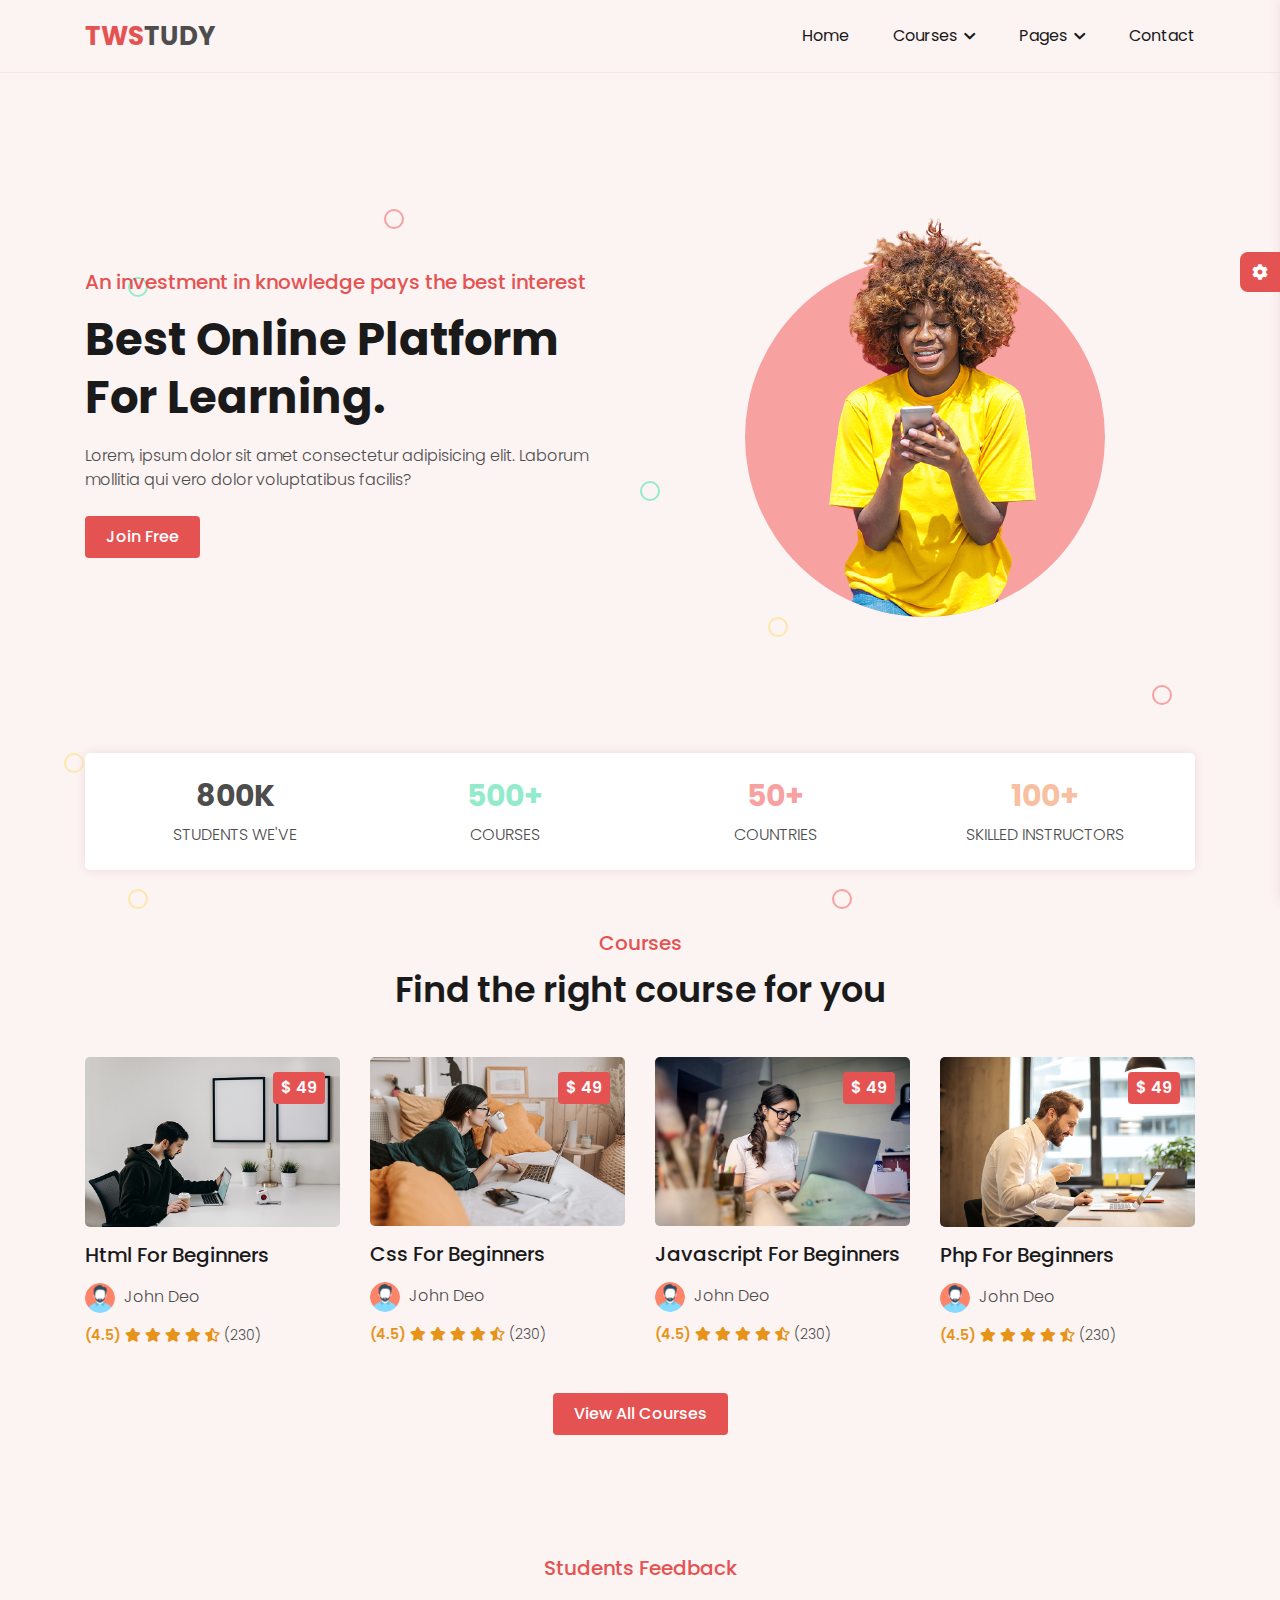
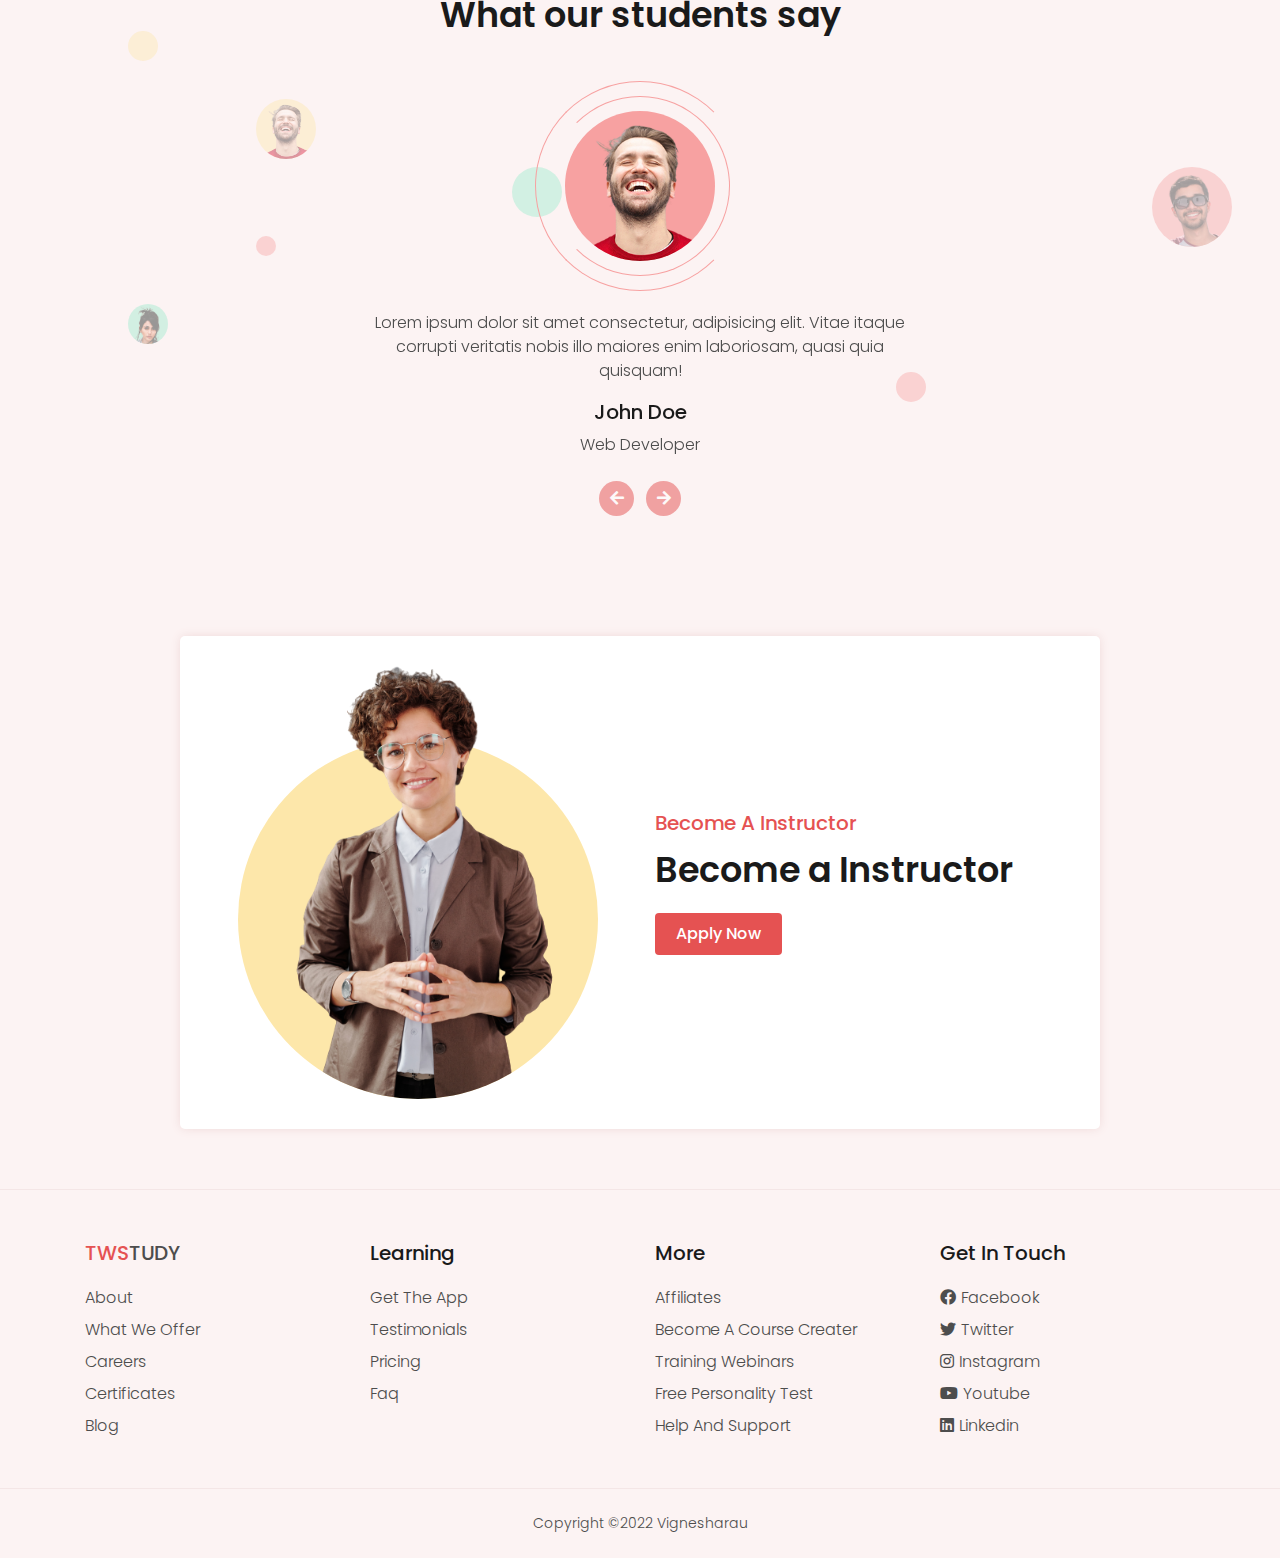
<file: index.html>
<!DOCTYPE html>
<html lang="en">
<head>
  <title> Twstudy </title>
  <meta charset="utf-8">
  <meta name="viewport" content="width=device-width, initial-scale=1.0">
  <link rel="stylesheet" href="css/font-awesome.css">
  <link rel="stylesheet" href="css/bootstrap.min.css">
  <link rel="stylesheet" href="css/style.css">
  <link rel="stylesheet" href="css/responsive.css">
  <link rel="stylesheet" class="js-color-style" href="css/colors/color-1.css">
  <link rel="stylesheet" class="js-glass-style" href="css/glass.css" disabled>
</head>
<body>
  
<!-- page loader start -->
<div class="page-loader js-page-loader">
  <div></div>
</div>
<!-- page loader end -->


<!-- Main wrapper start -->
<div class="main-wrapper">
  <!-- Header starts -->
  <header class="header">
    <div class="container">
      <div class="header-main d-flex justify-content-between align-items-center">
        <div class="header-logo">
          <a href="index.html"><span>tws</span>tudy</a>
        </div>
        <button type="button" class="header-hamburger-btn js-header-menu-toggler">
          <span></span>
        </button>
        <div class="header-backdrop js-header-backdrop"></div>
        <nav class="header-menu js-header-menu">
          <button type="button" class="header-close-btn js-header-menu-toggler">
            <i class="fas fa-times"></i>
          </button>
          <ul class="menu">
            <li class="menu-item"><a href="index.html">Home</a></li>
            <li class="menu-item menu-item-has-children">
              <a href="#" class="js-toggle-sub-menu">Courses <i class="fas fa-chevron-down"></i></a>
              <ul class="sub-menu js-sub-menu">
                <li class="sub-menu-item"><a href="courses.html">courses</a></li>
                <li class="sub-menu-item"><a href="course-details.html">course details</a></li>

              </ul>
            </li>
            <li class="menu-item menu-item-has-children">
              <a href="#" class="js-toggle-sub-menu">Pages <i class="fas fa-chevron-down"></i></a>
              <ul class="sub-menu js-sub-menu">
                <li class="sub-menu-item"><a href="log-in.html">log in</a></li>
                <li class="sub-menu-item"><a href="sign-up.html">sign up</a></li>
              </ul>
            </li>
            <li class="menu-item"><a href="contact.html">Contact</a></li>
          </ul>
        </nav>
      </div>
    </div>
  </header>

  <!-- header ends -->


  <!-- Banner sections start --> 
   <section class="banner-section d-flex align-items-center  position-relative">
  <!-- bubble animation starts -->
  <div class="bubble-animation">
    <div class="bubble-animation-item"></div>
    <div class="bubble-animation-item"></div>
    <div class="bubble-animation-item"></div>
    <div class="bubble-animation-item"></div>
    <div class="bubble-animation-item"></div>
    <div class="bubble-animation-item"></div>
    <div class="bubble-animation-item"></div>
    <div class="bubble-animation-item"></div>
    <div class="bubble-animation-item"></div>
  </div>
  <!-- bubble animation ends -->
     <div class="container">
       <div class="row align-items-center">
         <div class="col-md-6">
           <div class="banner-text">
             <h2 class="mb-3">An investment in knowledge pays the best interest</h2>
             <h1 class="mb-3 text-capitalize">best online platform for learning.</h1>
             <p class="mb-4">Lorem, ipsum dolor sit amet consectetur adipisicing elit. Laborum mollitia qui vero dolor voluptatibus facilis?</p>
            <a href="#" class="btn btn-theme">join free</a> 
           </div>
         </div>
         <div class="col-md-6 order-first order-md-last mb-5 mb-md-0">
           <div class="banner-img">
             <div class="circular-img">
               <div class="circular-img-inner">
                 <div class="circular-img-circle"></div>
                 <img src="img/banner-img.png" alt="banner img">
               </div>
             </div>
           </div>

         </div>
       </div>
     </div>
   </section>

  <!-- banner section ends -->

  <!-- fun facts section starts -->
  <section class="fun-facts-section">
    <div class="container">
      <div class="box py-2">
        <div class="row text-center">
          <div class="col-md-6 col-lg-3">
            <div class="fun-facts-item">
              <h2 class="style-1">800K</h2>
              <p>students we've</p>
            </div>
          </div>
          <div class="col-md-6 col-lg-3">
            <div class="fun-facts-item">
              <h2 class="style-2">500+</h2>
              <p>courses</p>
            </div>
          </div>
          <div class="col-md-6 col-lg-3">
            <div class="fun-facts-item">
              <h2 class="style-3">50+</h2>
              <p>countries</p>
            </div>
          </div>
          <div class="col-md-6 col-lg-3">
            <div class="fun-facts-item">
              <h2 class="style-4">100+</h2>
              <p>skilled instructors</p>
            </div>
          </div>
        </div>
      </div>
    </div>
  </section>


  <!-- fun facts section ends  -->


  <!-- course section starts-->
  <section class="course-section section-padding">
    <div class="container">
      <div class="row justify-content-center">
        <div class="col-md-8">
          <div class="section-title text-center">
            <h2 class="title">courses</h2>
            <p class="sub-title">Find the right course for you</p>
          </div>
        </div>
      </div>
      <div class="row">
        <!-- course item starts -->
        <div class="col-md-6 col-lg-3">
          <div class="courses-item">
            <a href="course-details.html" class="link">
              <div class="courses-item-inner">
                <div class="img-box">
                  <img src="img/courses/web-development/1.jpg" alt="course img">
                </div>
                <h3 class="title">Html for beginners</h3>
                <div class="instructor">
                  <img src="img/instructor/1.png" alt="instructor img">
                  <span class="instructor-name">john deo</span>
                </div>
                <div class="rating">
                  <span class="average-rating">(4.5)</span>
                  <span class="average-stars">
                    <i class="fas fa-star"></i>
                    <i class="fas fa-star"></i>
                    <i class="fas fa-star"></i>
                    <i class="fas fa-star"></i>
                    <i class="fas fa-star-half-alt"></i>
                  </span>
                  <span class="reviews">(230)</span>
                </div>
                <div class="price">$ 49</div>
              </div>
            </a>
          </div>
        </div>
        <!-- course item ends -->
        <!-- course item starts -->
        <div class="col-md-6 col-lg-3">
          <div class="courses-item">
            <a href="course-details.html" class="link">
              <div class="courses-item-inner">
                <div class="img-box">
                  <img src="img/courses/web-development/2.jpg" alt="course img">
                </div>
                <h3 class="title">Css for beginners</h3>
                <div class="instructor">
                  <img src="img/instructor/1.png" alt="instructor img">
                  <span class="instructor-name">john deo</span>
                </div>
                <div class="rating">
                  <span class="average-rating">(4.5)</span>
                  <span class="average-stars">
                    <i class="fas fa-star"></i>
                    <i class="fas fa-star"></i>
                    <i class="fas fa-star"></i>
                    <i class="fas fa-star"></i>
                    <i class="fas fa-star-half-alt"></i>
                  </span>
                  <span class="reviews">(230)</span>
                </div>
                <div class="price">$ 49</div>
              </div>
            </a>
          </div>
        </div>
        <!-- course item ends -->
        <!-- course item starts -->
        <div class="col-md-6 col-lg-3">
          <div class="courses-item">
            <a href="course-details.html" class="link">
              <div class="courses-item-inner">
                <div class="img-box">
                  <img src="img/courses/web-development/3.jpg" alt="course img">
                </div>
                <h3 class="title">Javascript for beginners</h3>
                <div class="instructor">
                  <img src="img/instructor/1.png" alt="instructor img">
                  <span class="instructor-name">john deo</span>
                </div>
                <div class="rating">
                  <span class="average-rating">(4.5)</span>
                  <span class="average-stars">
                    <i class="fas fa-star"></i>
                    <i class="fas fa-star"></i>
                    <i class="fas fa-star"></i>
                    <i class="fas fa-star"></i>
                    <i class="fas fa-star-half-alt"></i>
                  </span>
                  <span class="reviews">(230)</span>
                </div>
                <div class="price">$ 49</div>
              </div>
            </a>
          </div>
        </div>
        <!-- course item ends -->
        <!-- course item starts -->
        <div class="col-md-6 col-lg-3">
          <div class="courses-item">
            <a href="course-details.html" class="link">
              <div class="courses-item-inner">
                <div class="img-box">
                  <img src="img/courses/web-development/4.jpg" alt="course img">
                </div>
                <h3 class="title">Php for beginners</h3>
                <div class="instructor">
                  <img src="img/instructor/1.png" alt="instructor img">
                  <span class="instructor-name">john deo</span>
                </div>
                <div class="rating">
                  <span class="average-rating">(4.5)</span>
                  <span class="average-stars">
                    <i class="fas fa-star"></i>
                    <i class="fas fa-star"></i>
                    <i class="fas fa-star"></i>
                    <i class="fas fa-star"></i>
                    <i class="fas fa-star-half-alt"></i>
                  </span>
                  <span class="reviews">(230)</span>
                </div>
                <div class="price">$ 49</div>
              </div>
            </a>
          </div>
        </div>
        <!-- course item ends -->
      </div>
      <div class="row">
        <div class="col-12 text-center mt-3">
          <a href="courses.html" class="btn btn-theme">view all courses</a>
        </div>
      </div>
    </div>
  </section>

  <!-- course section ends -->

  <!-- testimonial section starts -->

  <section class="testimonials-section section-padding position-relative">
    <div class="decoration-circles d-none d-lg-block">
      <div class="decoration-circles-item"></div>
      <div class="decoration-circles-item"></div>
      <div class="decoration-circles-item"></div>
      <div class="decoration-circles-item"></div>
    </div>
    <div class="decoration-imgs d-none d-lg-block">
      <img src="img/testimonial/1.png" alt="decoration img" class="decoration-imgs-item">
      <img src="img/testimonial/2.png" alt="decoration imgs" class="decoration-imgs-item">
      <img src="img/testimonial/3.png" alt="decoration imgs" class="decoration-imgs-item">
    </div>
    <div class="container">
      <div class="row justify-content-center">
        <div class="col-md-8">
          <div class="section-title text-center">
            <h2 class="title">students feedback</h2>
            <p class="sub-title">What our students say</p>
          </div>
        </div>
      </div>
      <div class="row  justify-content-center">
        <div class="col-md-8 col-lg-6">
          <div class="img-box rounded-circle position-relative">
            <img src="img/testimonial/1.png" class="w-100 js-testimonial-img rounded-circle" alt="testimonial img">
          </div>
          <div id="carouselOne" class="carousel slide text-center" data-bs-ride="carousel">
            <div class="carousel-inner mb-4">
              <div class="carousel-item active" data-js-testimonial-img="img/testimonial/1.png">
                <div class="testimonials-item">
                  <p class="text-1">Lorem ipsum dolor sit amet consectetur, adipisicing elit. Vitae itaque corrupti veritatis nobis illo maiores enim laboriosam, quasi quia quisquam!</p>
                  <h3>john doe</h3>
                  <p class="text-2">web developer</p>
                </div>
              </div>

              <div class="carousel-item" data-js-testimonial-img="img/testimonial/2.png">
                <div class="testimonials-item">
                  <p class="text-1">Lorem ipsum dolor sit amet consectetur, adipisicing elit. Vitae itaque corrupti veritatis nobis illo maiores enim laboriosam, quasi quia quisquam!</p>
                  <h3>Joseph</h3>
                  <p class="text-2">web developer</p>
                </div>
              </div>

              <div class="carousel-item" data-js-testimonial-img="img/testimonial/3.png">
                <div class="testimonials-item">
                  <p class="text-1">Lorem ipsum dolor sit amet consectetur, adipisicing elit. Vitae itaque corrupti veritatis nobis illo maiores enim laboriosam, quasi quia quisquam!</p>
                  <h3>Juliet</h3>
                  <p class="text-2">web developer</p>
                </div>
              </div>
            </div>

            <button class="carousel-control-prev" type="button" data-bs-target="#carouselOne" data-bs-slide="prev">
              <i class="fas fa-arrow-left"></i>
              <span class="visually-hidden">Previous</span>
            </button>
            <button class="carousel-control-next" type="button" data-bs-target="#carouselOne" data-bs-slide="next">
              <i class="fas fa-arrow-right"></i>
              <span class="visually-hidden">Next</span>
            </button>
          </div>
        </div>
      </div>
    </div>
  </section>

  <!-- testimonial section ends -->

  <!-- become an instructor section starts -->

  <section class="bai-section section-padding">
    <div class="container">
      <div class="row justify-content-center">
        <div class="col-xl-10">
          <div class="box">
            <div class="row align-items-center">
              <div class="col-md-6 mb-4 m-md-0">
                <div class="circular-img">
                  <div class="circular-img-inner">
                    <div class="circular-img-circle"></div>
                      <img src="img/bai-img.png" alt="bai img">
                  </div>
                </div>
              </div>
              <div class="col-md-6">
                <div class="section-title m-0">
                  <h2 class="title">become a instructor</h2>
                  <p class="sub-title">Become a Instructor</p>
                </div>
                <a href="#" class="btn btn-theme">apply now</a>
              </div>
            </div>
          </div>
        </div>
      </div>
    </div>
  </section>
  <!-- become an instructor section ends -->

  <!-- footer starts -->
<footer class="footer">
  <div class="footer-top">
    <div class="container">
      <div class="row">
        <div class="col-md-6 col-lg-3">
          <div class="footer-item">
            <h3 class="footer-logo"><span>tws</span>tudy</h3>
            <ul>
              <li><a href="#">about</a></li>
              <li><a href="#">what we offer</a></li>
              <li><a href="#">careers</a></li>
              <li><a href="#">certificates</a></li>
              <li><a href="#">blog</a></li>
            </ul>
          </div>
        </div>
        <div class="col-md-6 col-lg-3">
          <div class="footer-item">
            <h3>learning</h3>
            <ul>
              <li><a href="#">get the app</a></li>
              <li><a href="#">testimonials</a></li>
              <li><a href="#">pricing</a></li>
              <li><a href="#">faq</a></li>
            </ul>
          </div>
        </div>
        <div class="col-md-6 col-lg-3">
          <div class="footer-item">
            <h3>more</h3>
            <ul>
              <li><a href="#">affiliates</a></li>
              <li><a href="#">become a course creater</a></li>
              <li><a href="#">training webinars</a></li>
              <li><a href="#">free personality test</a></li>
              <li><a href="#">help and support</a></li>
            </ul>
          </div>
        </div>
        <div class="col-md-6 col-lg-3">
          <div class="footer-item">
            <h3>get in touch</h3>
            <ul>
              <li><a href="#"><i class="fab fa-facebook social-icon"></i>facebook</a></li>
              <li><a href="#"><i class="fab fa-twitter social-icon"></i>twitter</a></li>
              <li><a href="#"><i class="fab fa-instagram social-icon"></i>instagram</a></li>
              <li><a href="#"><i class="fab fa-youtube social-icon"></i>youtube</a></li>
              <li><a href="#"><i class="fab fa-linkedin social-icon"></i>linkedin</a></li>
            </ul>
          </div>
        </div>
      </div>
    </div>
  </div>
  <div class="footer-bottom">
    <div class="container">
      <p class="m-0 py-4 text-center">Copyright &copy;2022 Vignesharau</p>
    </div>
  </div>
</footer>

  <!-- footer ends -->

</div>

<!-- Mani wrapper ends -->

<!-- Style switcher start -->
<div class="style-switcher js-style-switcher">
  <div class="style-switcher-toggler js-style-switcher-toggler">
    <i class="fas fa-cog"></i>
  </div>
  <h3>Style Switcher</h3>

  <div class="style-switcher-item">
    <p class="mb-2">Theme Colors</p>

    <!-- theeme colors -->
    <div class="theme-colors js-theme-colors">
      <button type="button" data-js-theme-color="color-1" class="js-theme-color-item color-1"></button>
      <button type="button" data-js-theme-color="color-2" class="js-theme-color-item color-2"></button>
      <button type="button" data-js-theme-color="color-3" class="js-theme-color-item color-3"></button>
      <button type="button" data-js-theme-color="color-4" class="js-theme-color-item color-4"></button>
      <button type="button" data-js-theme-color="color-5" class="js-theme-color-item color-5"></button>
    </div>
  </div>

  <div class="style-switcher-item">
    <div class="form-check form-switch">
      <input class="form-check-input js-dark-mode" type="checkbox" role="switch" id="dark-mode">
      <label class="form-check-label" for="dark-mode">Dark Mode</label>
    </div>
  </div>

  <div class="style-switcher-item">
    <div class="form-check form-switch">
      <input class="form-check-input js-glass-effect" type="checkbox" role="switch" id="glass-effect">
      <label class="form-check-label" for="glass-effect">Glass Effect</label>
    </div>
  </div>
</div>
<!-- Style switcher end -->


<script src="js/bootstrap.bundle.min.js"></script>  
<script src="js/main.js"></script>
</body>
</html>
</file>
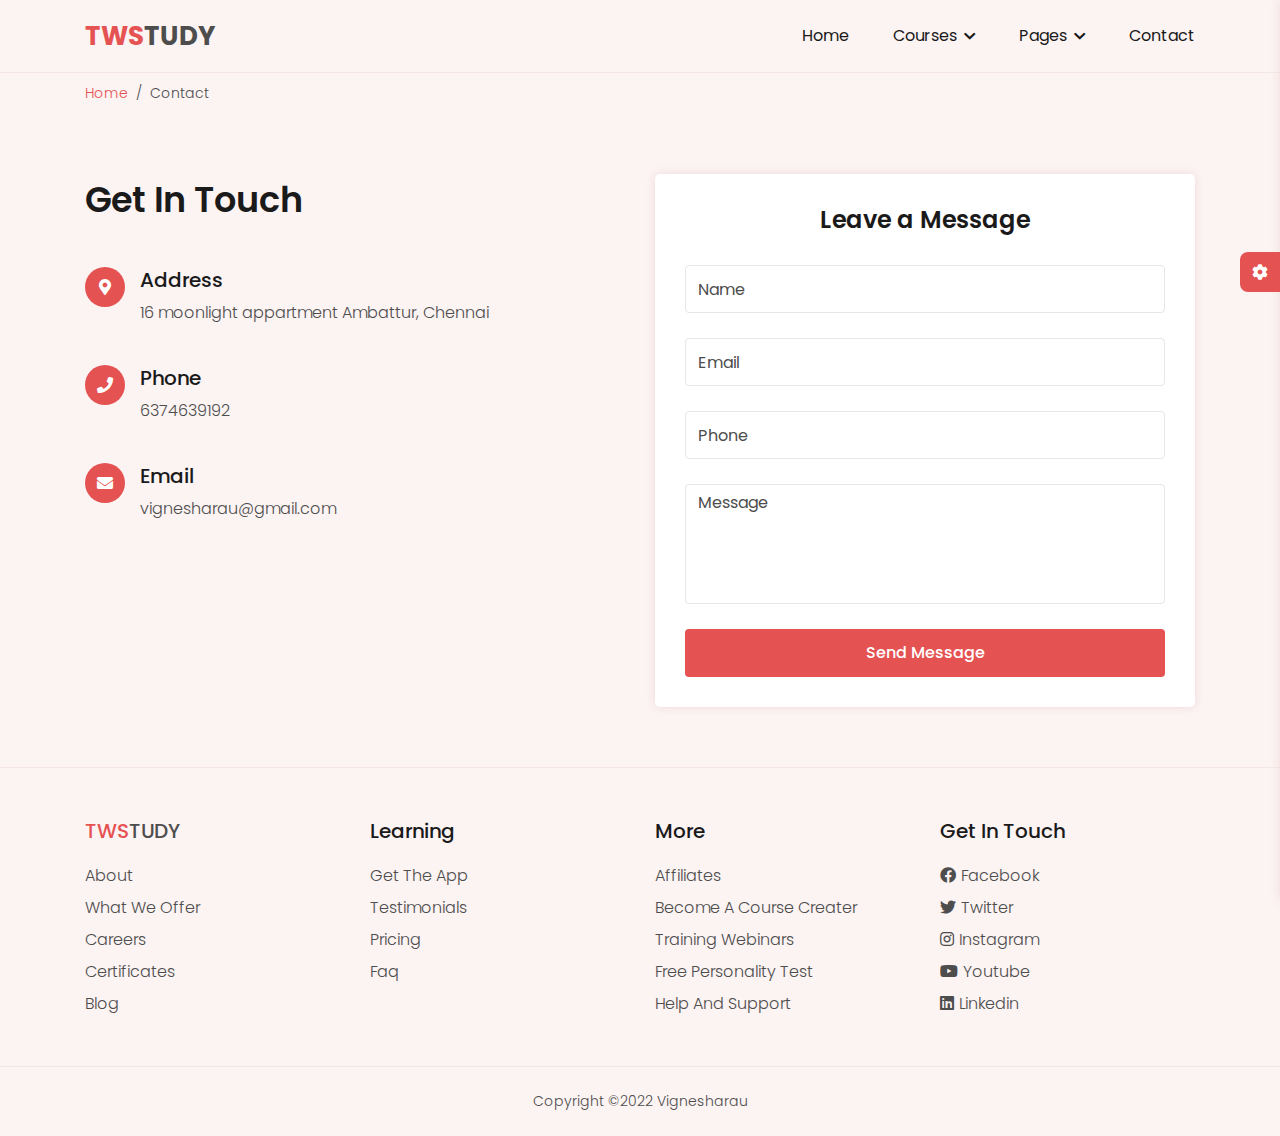
<file: contact.html>
<!DOCTYPE html>
<html lang="en">
<head>
  <title> Contact</title>
  <meta charset="utf-8">
  <meta name="viewport" content="width=device-width, initial-scale=1.0">
  <link rel="stylesheet" href="css/font-awesome.css">
  <link rel="stylesheet" href="css/bootstrap.min.css">
  <link rel="stylesheet" href="css/style.css">
  <link rel="stylesheet" href="css/responsive.css">
  <link rel="stylesheet" class="js-color-style" href="css/colors/color-1.css">
  <link rel="stylesheet" class="js-glass-style" href="css/glass.css" disabled>
</head>
<body>
  <!-- page loader start -->
<div class="page-loader js-page-loader">
  <div></div>
</div>
<!-- page loader end -->

<!-- Main wrapper start -->

<div class="main-wrapper">

  <!-- Header starts -->
  <header class="header">
    <div class="container">
      <div class="header-main d-flex justify-content-between align-items-center">
        <div class="header-logo">
          <a href="index.html"><span>tws</span>tudy</a>
        </div>
        <button type="button" class="header-hamburger-btn js-header-menu-toggler">
          <span></span>
        </button>
        <div class="header-backdrop js-header-backdrop"></div>
        <nav class="header-menu js-header-menu">
          <button type="button" class="header-close-btn js-header-menu-toggler">
            <i class="fas fa-times"></i>
          </button>
          <ul class="menu">
            <li class="menu-item"><a href="index.html">Home</a></li>
            <li class="menu-item menu-item-has-children">
              <a href="#" class="js-toggle-sub-menu">Courses <i class="fas fa-chevron-down"></i></a>
              <ul class="sub-menu js-sub-menu">
                <li class="sub-menu-item"><a href="courses.html">courses</a></li>
                <li class="sub-menu-item"><a href="course-details.html">course details</a></li>

              </ul>
            </li>
            <li class="menu-item menu-item-has-children">
              <a href="#" class="js-toggle-sub-menu">Pages <i class="fas fa-chevron-down"></i></a>
              <ul class="sub-menu js-sub-menu">
                <li class="sub-menu-item"><a href="log-in.html">log in</a></li>
                <li class="sub-menu-item"><a href="sign-up.html">sign up</a></li>
              </ul>
            </li>
            <li class="menu-item"><a href="contact.html">Contact</a></li>
          </ul>
        </nav>
      </div>
    </div>
  </header>
<!-- header ends -->  
<!-- breadcrumb starts -->

<div class="breadcrumb-nav">
  <div class="container">
      <nav aria-label="breadcrumb">
          <ol class="breadcrumb mb-0">
            <li class="breadcrumb-item"><a href="index.html">Home</a></li>
            <li class="breadcrumb-item active" aria-current="page">Contact</li>
          </ol>
        </nav>
  </div>
</div>

<!-- breadcrumb ends -->

<!-- contact section starts -->
<section class="contact-section section-padding">
  <div class="container">
    <div class="row">
      <div class="col-md-6"> 
        <div class="section-title">
          <p class="sub-title">Get In Touch</p>
        </div>
        <div class="contact-items">
          <div class="contact-item">
            <div class="icon-box"><i class="fas fa-map-marker-alt"></i></div>
            <h3>Address</h3>
            <p>16 moonlight appartment Ambattur, Chennai</p>
          </div>
          <div class="contact-item">
            <div class="icon-box"><i class="fas fa-phone"></i></div>
            <h3>Phone</h3>
            <p>6374639192</p>
          </div>
          <div class="contact-item">
            <div class="icon-box"><i class="fas fa-envelope"></i></div>
            <h3>Email</h3>
            <p>vignesharau@gmail.com</p>
          </div>
        </div>
      </div>
      <div class="col-md-6">
        <div class="contact-form box">
          <h2 class="form-title text-center">Leave a Message</h2>
          <form action="">
            <div class="form-group">
              <input type="text" class="form-control" placeholder="Name">
            </div>
            <div class="form-group">
              <input type="text" class="form-control" placeholder="Email">
            </div>
            <div class="form-group">
              <input type="text" class="form-control" placeholder="Phone">
            </div>
            <div class="form-group">
              <textarea class="form-control" placeholder="Message"></textarea>
            </div>
            <button type="submit" class="btn btn-block btn-theme btn-form">Send Message</button>
          </form>
        </div>
      </div>
    </div>
  </div>
</section>
<!-- contact section ends -->

<!-- footer starts -->
<footer class="footer">
    <div class="footer-top">
      <div class="container">
        <div class="row">
          <div class="col-md-6 col-lg-3">
            <div class="footer-item">
              <h3 class="footer-logo"><span>tws</span>tudy</h3>
              <ul>
                <li><a href="#">about</a></li>
                <li><a href="#">what we offer</a></li>
                <li><a href="#">careers</a></li>
                <li><a href="#">certificates</a></li>
                <li><a href="#">blog</a></li>
              </ul>
            </div>
          </div>
          <div class="col-md-6 col-lg-3">
            <div class="footer-item">
              <h3>learning</h3>
              <ul>
                <li><a href="#">get the app</a></li>
                <li><a href="#">testimonials</a></li>
                <li><a href="#">pricing</a></li>
                <li><a href="#">faq</a></li>
              </ul>
            </div>
          </div>
          <div class="col-md-6 col-lg-3">
            <div class="footer-item">
              <h3>more</h3>
              <ul>
                <li><a href="#">affiliates</a></li>
                <li><a href="#">become a course creater</a></li>
                <li><a href="#">training webinars</a></li>
                <li><a href="#">free personality test</a></li>
                <li><a href="#">help and support</a></li>
              </ul>
            </div>
          </div>
          <div class="col-md-6 col-lg-3">
            <div class="footer-item">
              <h3>get in touch</h3>
              <ul>
                <li><a href="#"><i class="fab fa-facebook social-icon"></i>facebook</a></li>
                <li><a href="#"><i class="fab fa-twitter social-icon"></i>twitter</a></li>
                <li><a href="#"><i class="fab fa-instagram social-icon"></i>instagram</a></li>
                <li><a href="#"><i class="fab fa-youtube social-icon"></i>youtube</a></li>
                <li><a href="#"><i class="fab fa-linkedin social-icon"></i>linkedin</a></li>
              </ul>
            </div>
          </div>
        </div>
      </div>
    </div>
    <div class="footer-bottom">
      <div class="container">
        <p class="m-0 py-4 text-center">Copyright &copy;2022 Vignesharau</p>
      </div>
    </div>
  </footer>
  
<!-- footer ends -->

</div>    
<!-- Main wrapper ends -->


<!-- Style switcher start -->
<div class="style-switcher js-style-switcher">
  <div class="style-switcher-toggler js-style-switcher-toggler">
    <i class="fas fa-cog"></i>
  </div>
  <h3>Style Switcher</h3>

  <div class="style-switcher-item">
    <p class="mb-2">Theme Colors</p>

    <!-- theeme colors -->
    <div class="theme-colors js-theme-colors">
      <button type="button" data-js-theme-color="color-1" class="js-theme-color-item color-1"></button>
      <button type="button" data-js-theme-color="color-2" class="js-theme-color-item color-2"></button>
      <button type="button" data-js-theme-color="color-3" class="js-theme-color-item color-3"></button>
      <button type="button" data-js-theme-color="color-4" class="js-theme-color-item color-4"></button>
      <button type="button" data-js-theme-color="color-5" class="js-theme-color-item color-5"></button>
    </div>
  </div>

  <div class="style-switcher-item">
    <div class="form-check form-switch">
      <input class="form-check-input js-dark-mode" type="checkbox" role="switch" id="dark-mode">
      <label class="form-check-label" for="dark-mode">Dark Mode</label>
    </div>
  </div>

  <div class="style-switcher-item">
    <div class="form-check form-switch">
      <input class="form-check-input js-glass-effect" type="checkbox" role="switch" id="glass-effect">
      <label class="form-check-label" for="glass-effect">Glass Effect</label>
    </div>
  </div>
</div>
<!-- Style switcher end -->





<script src="js/bootstrap.bundle.min.js"></script>    
<script src="js/main.js"></script>
</body>
</html>
</file>
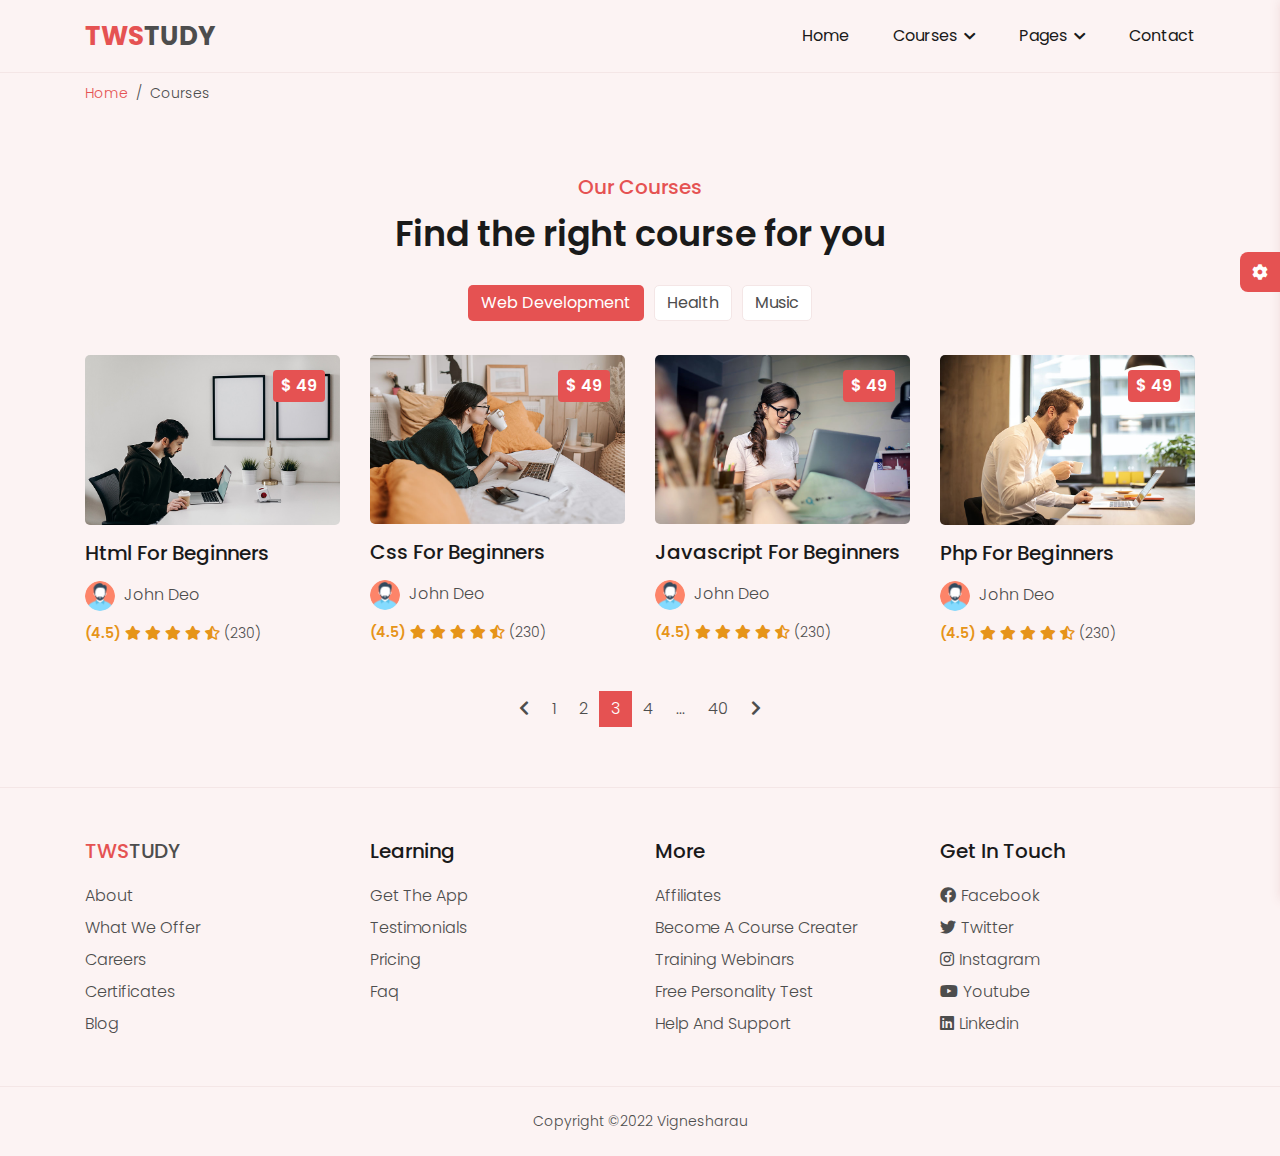
<file: courses.html>
<!DOCTYPE html>
<html lang="en">
<head>
  <title> Courses </title>
  <meta charset="utf-8">
  <meta name="viewport" content="width=device-width, initial-scale=1.0">
  <link rel="stylesheet" href="css/font-awesome.css">
  <link rel="stylesheet" href="css/bootstrap.min.css">
  <link rel="stylesheet" href="css/style.css">
  <link rel="stylesheet" href="css/responsive.css">
  <link rel="stylesheet" class="js-color-style" href="css/colors/color-1.css">
  <link rel="stylesheet" class="js-glass-style" href="css/glass.css" disabled>
</head>
<body>
  <!-- page loader start -->
<div class="page-loader js-page-loader">
  <div></div>
</div>
<!-- page loader end -->

<!-- Main wrapper start -->

<div class="main-wrapper">

  <!-- Header starts -->
  <header class="header">
    <div class="container">
      <div class="header-main d-flex justify-content-between align-items-center">
        <div class="header-logo">
          <a href="index.html"><span>tws</span>tudy</a>
        </div>
        <button type="button" class="header-hamburger-btn js-header-menu-toggler">
          <span></span>
        </button>
        <div class="header-backdrop js-header-backdrop"></div>
        <nav class="header-menu js-header-menu">
          <button type="button" class="header-close-btn js-header-menu-toggler">
            <i class="fas fa-times"></i>
          </button>
          <ul class="menu">
            <li class="menu-item"><a href="index.html">Home</a></li>
            <li class="menu-item menu-item-has-children">
              <a href="#" class="js-toggle-sub-menu">Courses <i class="fas fa-chevron-down"></i></a>
              <ul class="sub-menu js-sub-menu">
                <li class="sub-menu-item"><a href="courses.html">courses</a></li>
                <li class="sub-menu-item"><a href="course-details.html">course details</a></li>

              </ul>
            </li>
            <li class="menu-item menu-item-has-children">
              <a href="#" class="js-toggle-sub-menu">Pages <i class="fas fa-chevron-down"></i></a>
              <ul class="sub-menu js-sub-menu">
                <li class="sub-menu-item"><a href="log-in.html">log in</a></li>
                <li class="sub-menu-item"><a href="sign-up.html">sign up</a></li>
              </ul>
            </li>
            <li class="menu-item"><a href="contact.html">Contact</a></li>
          </ul>
        </nav>
      </div>
    </div>
  </header>

<!-- header ends -->  

<!-- breadcrumb starts -->

<div class="breadcrumb-nav">
    <div class="container">
        <nav aria-label="breadcrumb">
            <ol class="breadcrumb mb-0">
              <li class="breadcrumb-item"><a href="index.html">Home</a></li>
              <li class="breadcrumb-item active" aria-current="page">Courses</li>
            </ol>
          </nav>
    </div>
</div>

<!-- breadcrumb ends -->

<!-- courses section start -->

<section class="courses-section section-padding">
    <div class="container">
        <div class="row justify-content-center">
            <div class="col-md-8">
              <div class="section-title text-center mb-4">
                <h2 class="title">our courses</h2>
                <p class="sub-title">Find the right course for you</p>
              </div>
            </div>
        </div>
        <div class="row">
            <div class="col-12"> 
                <nav>
                    <div class="nav nav-tabs border-0 justify-content-center mb-4" id="nav-tab" role="tablist">
                      <button class="nav-link active" id="web-development-tab" data-bs-toggle="tab" data-bs-target="#web-development" type="button" role="tab" aria-controls="web-development" aria-selected="true">web development</button>
                      <button class="nav-link" id="health-tab" data-bs-toggle="tab" data-bs-target="#health" type="button" role="tab" aria-controls="health" aria-selected="false">health</button>
                      <button class="nav-link" id="music-tab" data-bs-toggle="tab" data-bs-target="#music" type="button" role="tab" aria-controls="music" aria-selected="false">music</button>
                    </div>
                  </nav>
                  <div class="tab-content" id="nav-tabContent">
                    <div class="tab-pane fade show active" id="web-development" role="tabpanel" aria-labelledby="web-development-tab">
                        <div class="row justify-content-center">
                            <!-- course item starts -->
                                <div class="col-md-6 col-lg-3">
                                    <div class="courses-item">
                                    <a href="course-details.html" class="link">
                                        <div class="courses-item-inner">
                                        <div class="img-box">
                                            <img src="img/courses/web-development/1.jpg" alt="course img">
                                        </div>
                                        <h3 class="title">Html for beginners</h3>
                                        <div class="instructor">
                                            <img src="img/instructor/1.png" alt="instructor img">
                                            <span class="instructor-name">john deo</span>
                                        </div>
                                        <div class="rating">
                                            <span class="average-rating">(4.5)</span>
                                            <span class="average-stars">
                                            <i class="fas fa-star"></i>
                                            <i class="fas fa-star"></i>
                                            <i class="fas fa-star"></i>
                                            <i class="fas fa-star"></i>
                                            <i class="fas fa-star-half-alt"></i>
                                            </span>
                                            <span class="reviews">(230)</span>
                                        </div>
                                        <div class="price">$ 49</div>
                                        </div>
                                    </a>
                                    </div>
                                </div>
                            <!-- course item ends -->
                            <!-- course item starts -->
                                <div class="col-md-6 col-lg-3">
                                    <div class="courses-item">
                                        <a href="course-details.html" class="link">
                                            <div class="courses-item-inner">
                                            <div class="img-box">
                                                <img src="img/courses/web-development/2.jpg" alt="course img">
                                            </div>
                                            <h3 class="title">Css for beginners</h3>
                                            <div class="instructor">
                                                <img src="img/instructor/1.png" alt="instructor img">
                                                <span class="instructor-name">john deo</span>
                                            </div>
                                            <div class="rating">
                                                <span class="average-rating">(4.5)</span>
                                                <span class="average-stars">
                                                <i class="fas fa-star"></i>
                                                <i class="fas fa-star"></i>
                                                <i class="fas fa-star"></i>
                                                <i class="fas fa-star"></i>
                                                <i class="fas fa-star-half-alt"></i>
                                                </span>
                                                <span class="reviews">(230)</span>
                                            </div>
                                            <div class="price">$ 49</div>
                                            </div>
                                        </a>
                                    </div>
                                </div>
                            <!-- course item ends -->
                            <!-- course item starts -->
                            <div class="col-md-6 col-lg-3">
                                <div class="courses-item">
                                    <a href="course-details.html" class="link">
                                        <div class="courses-item-inner">
                                        <div class="img-box">
                                            <img src="img/courses/web-development/3.jpg" alt="course img">
                                        </div>
                                        <h3 class="title">Javascript for beginners</h3>
                                        <div class="instructor">
                                            <img src="img/instructor/1.png" alt="instructor img">
                                            <span class="instructor-name">john deo</span>
                                        </div>
                                        <div class="rating">
                                            <span class="average-rating">(4.5)</span>
                                            <span class="average-stars">
                                            <i class="fas fa-star"></i>
                                            <i class="fas fa-star"></i>
                                            <i class="fas fa-star"></i>
                                            <i class="fas fa-star"></i>
                                            <i class="fas fa-star-half-alt"></i>
                                            </span>
                                            <span class="reviews">(230)</span>
                                        </div>
                                        <div class="price">$ 49</div>
                                        </div>
                                    </a>
                                </div>
                            </div>
                            <!-- course item ends -->
                            <!-- course item starts -->
                            <div class="col-md-6 col-lg-3">
                                <div class="courses-item">
                                    <a href="course-details.html" class="link">
                                        <div class="courses-item-inner">
                                        <div class="img-box">
                                            <img src="img/courses/web-development/4.jpg" alt="course img">
                                        </div>
                                        <h3 class="title">Php for beginners</h3>
                                        <div class="instructor">
                                            <img src="img/instructor/1.png" alt="instructor img">
                                            <span class="instructor-name">john deo</span>
                                        </div>
                                        <div class="rating">
                                            <span class="average-rating">(4.5)</span>
                                            <span class="average-stars">
                                            <i class="fas fa-star"></i>
                                            <i class="fas fa-star"></i>
                                            <i class="fas fa-star"></i>
                                            <i class="fas fa-star"></i>
                                            <i class="fas fa-star-half-alt"></i>
                                            </span>
                                            <span class="reviews">(230)</span>
                                        </div>
                                        <div class="price">$ 49</div>
                                        </div>
                                    </a>
                                </div>
                            </div>
                            <!-- course item ends -->
                        </div>
                    </div>
                    <div class="tab-pane fade" id="health" role="tabpanel" aria-labelledby="health-tab">
                        <div class="row justify-content-center">
                            <!-- course item starts -->
                            <div class="col-md-6 col-lg-3">
                                <div class="courses-item">
                                    <a href="course-details.html" class="link">
                                        <div class="courses-item-inner">
                                        <div class="img-box">
                                            <img src="img/courses/health/1.jpg" alt="course img">
                                        </div>
                                        <h3 class="title">weight loss course</h3>
                                        <div class="instructor">
                                            <img src="img/instructor/1.png" alt="instructor img">
                                            <span class="instructor-name">john deo</span>
                                        </div>
                                        <div class="rating">
                                            <span class="average-rating">(4.5)</span>
                                            <span class="average-stars">
                                            <i class="fas fa-star"></i>
                                            <i class="fas fa-star"></i>
                                            <i class="fas fa-star"></i>
                                            <i class="fas fa-star"></i>
                                            <i class="fas fa-star-half-alt"></i>
                                            </span>
                                            <span class="reviews">(230)</span>
                                        </div>
                                        <div class="price">$ 49</div>
                                        </div>
                                    </a>
                                </div>
                            </div>
                            <!-- course item ends -->
                            <!-- course item starts -->
                            <div class="col-md-6 col-lg-3">
                                <div class="courses-item">
                                    <a href="course-details.html" class="link">
                                        <div class="courses-item-inner">
                                        <div class="img-box">
                                            <img src="img/courses/health/2.jpg" alt="course img">
                                        </div>
                                        <h3 class="title">weight loss and nutrition guide</h3>
                                        <div class="instructor">
                                            <img src="img/instructor/1.png" alt="instructor img">
                                            <span class="instructor-name">john deo</span>
                                        </div>
                                        <div class="rating">
                                            <span class="average-rating">(4.5)</span>
                                            <span class="average-stars">
                                            <i class="fas fa-star"></i>
                                            <i class="fas fa-star"></i>
                                            <i class="fas fa-star"></i>
                                            <i class="fas fa-star"></i>
                                            <i class="fas fa-star-half-alt"></i>
                                            </span>
                                            <span class="reviews">(230)</span>
                                        </div>
                                        <div class="price">$ 49</div>
                                        </div>
                                    </a>
                                </div>
                            </div>
                            <!-- course item ends -->

                        </div>
                    </div>
                    <div class="tab-pane fade" id="music" role="tabpanel" aria-labelledby="music-tab">
                        <div class="row justify-content-center">
                            <!-- course item starts -->
                            <div class="col-md-6 col-lg-3">
                                <div class="courses-item">
                                    <a href="course-details.html" class="link">
                                        <div class="courses-item-inner">
                                        <div class="img-box">
                                            <img src="img/courses/music/1.jpg" alt="course img">
                                        </div>
                                        <h3 class="title">become a singer</h3>
                                        <div class="instructor">
                                            <img src="img/instructor/1.png" alt="instructor img">
                                            <span class="instructor-name">john deo</span>
                                        </div>
                                        <div class="rating">
                                            <span class="average-rating">(4.5)</span>
                                            <span class="average-stars">
                                            <i class="fas fa-star"></i>
                                            <i class="fas fa-star"></i>
                                            <i class="fas fa-star"></i>
                                            <i class="fas fa-star"></i>
                                            <i class="fas fa-star-half-alt"></i>
                                            </span>
                                            <span class="reviews">(230)</span>
                                        </div>
                                        <div class="price">$ 49</div>
                                        </div>
                                    </a>
                                </div>
                            </div>
                            <!-- course item ends -->
                            <!-- course item starts -->
                            <div class="col-md-6 col-lg-3">
                                <div class="courses-item">
                                    <a href="course-details.html" class="link">
                                        <div class="courses-item-inner">
                                        <div class="img-box">
                                            <img src="img/courses/music/2.jpg" alt="course img">
                                        </div>
                                        <h3 class="title">become a guitar master</h3>
                                        <div class="instructor">
                                            <img src="img/instructor/1.png" alt="instructor img">
                                            <span class="instructor-name">john deo</span>
                                        </div>
                                        <div class="rating">
                                            <span class="average-rating">(4.5)</span>
                                            <span class="average-stars">
                                            <i class="fas fa-star"></i>
                                            <i class="fas fa-star"></i>
                                            <i class="fas fa-star"></i>
                                            <i class="fas fa-star"></i>
                                            <i class="fas fa-star-half-alt"></i>
                                            </span>
                                            <span class="reviews">(230)</span>
                                        </div>
                                        <div class="price">$ 49</div>
                                        </div>
                                    </a>
                                </div>
                            </div>
                            <!-- course item ends -->
                        </div>
                    </div>
                  </div>     
            </div>
        </div>
        <div class="row">
            <div class="col-12 mt-3">
                <!-- pagination starts -->
                <nav aria-label="Page navigation">
                    <ul class="pagination justify-content-center">
                      <li class="page-item">
                        <a class="page-link" href="#" aria-label="Previous">
                          <i class="fas fa-chevron-left"></i>
                        </a>
                      </li>
                      <li class="page-item"><a class="page-link" href="#">1</a></li>
                      <li class="page-item"><a class="page-link" href="#">2</a></li>
                      <li class="page-item active"><a class="page-link" href="#">3</a></li>
                      <li class="page-item"><a class="page-link" href="#">4</a></li>
                      <li class="page-item disabled"><a class="page-link" href="#">...</a></li>
                      <li class="page-item"><a class="page-link" href="#">40</a></li>
                      <li class="page-item">
                        <a class="page-link" href="#" aria-label="Next">
                            <i class="fas fa-chevron-right"></i>
                        </a>
                      </li>
                    </ul>
                  </nav>



                <!-- pagination ends -->
            </div>
        </div>
    </div>
</section>





<!-- courses section end -->




<!-- footer starts -->
<footer class="footer">
    <div class="footer-top">
      <div class="container">
        <div class="row">
          <div class="col-md-6 col-lg-3">
            <div class="footer-item">
              <h3 class="footer-logo"><span>tws</span>tudy</h3>
              <ul>
                <li><a href="#">about</a></li>
                <li><a href="#">what we offer</a></li>
                <li><a href="#">careers</a></li>
                <li><a href="#">certificates</a></li>
                <li><a href="#">blog</a></li>
              </ul>
            </div>
          </div>
          <div class="col-md-6 col-lg-3">
            <div class="footer-item">
              <h3>learning</h3>
              <ul>
                <li><a href="#">get the app</a></li>
                <li><a href="#">testimonials</a></li>
                <li><a href="#">pricing</a></li>
                <li><a href="#">faq</a></li>
              </ul>
            </div>
          </div>
          <div class="col-md-6 col-lg-3">
            <div class="footer-item">
              <h3>more</h3>
              <ul>
                <li><a href="#">affiliates</a></li>
                <li><a href="#">become a course creater</a></li>
                <li><a href="#">training webinars</a></li>
                <li><a href="#">free personality test</a></li>
                <li><a href="#">help and support</a></li>
              </ul>
            </div>
          </div>
          <div class="col-md-6 col-lg-3">
            <div class="footer-item">
              <h3>get in touch</h3>
              <ul>
                <li><a href="#"><i class="fab fa-facebook social-icon"></i>facebook</a></li>
                <li><a href="#"><i class="fab fa-twitter social-icon"></i>twitter</a></li>
                <li><a href="#"><i class="fab fa-instagram social-icon"></i>instagram</a></li>
                <li><a href="#"><i class="fab fa-youtube social-icon"></i>youtube</a></li>
                <li><a href="#"><i class="fab fa-linkedin social-icon"></i>linkedin</a></li>
              </ul>
            </div>
          </div>
        </div>
      </div>
    </div>
    <div class="footer-bottom">
      <div class="container">
        <p class="m-0 py-4 text-center">Copyright &copy;2022 Vignesharau</p>
      </div>
    </div>
  </footer>
  
<!-- footer ends -->

</div>    
<!-- Main wrapper ends -->

<!-- Style switcher start -->
<div class="style-switcher js-style-switcher">
  <div class="style-switcher-toggler js-style-switcher-toggler">
    <i class="fas fa-cog"></i>
  </div>
  <h3>Style Switcher</h3>

  <div class="style-switcher-item">
    <p class="mb-2">Theme Colors</p>

    <!-- theeme colors -->
    <div class="theme-colors js-theme-colors">
      <button type="button" data-js-theme-color="color-1" class="js-theme-color-item color-1"></button>
      <button type="button" data-js-theme-color="color-2" class="js-theme-color-item color-2"></button>
      <button type="button" data-js-theme-color="color-3" class="js-theme-color-item color-3"></button>
      <button type="button" data-js-theme-color="color-4" class="js-theme-color-item color-4"></button>
      <button type="button" data-js-theme-color="color-5" class="js-theme-color-item color-5"></button>
    </div>
  </div>

  <div class="style-switcher-item">
    <div class="form-check form-switch">
      <input class="form-check-input js-dark-mode" type="checkbox" role="switch" id="dark-mode">
      <label class="form-check-label" for="dark-mode">Dark Mode</label>
    </div>
  </div>

  <div class="style-switcher-item">
    <div class="form-check form-switch">
      <input class="form-check-input js-glass-effect" type="checkbox" role="switch" id="glass-effect">
      <label class="form-check-label" for="glass-effect">Glass Effect</label>
    </div>
  </div>
</div>
<!-- Style switcher end -->





<script src="js/bootstrap.bundle.min.js"></script>    
<script src="js/main.js"></script>
</body>
</html>
</file>
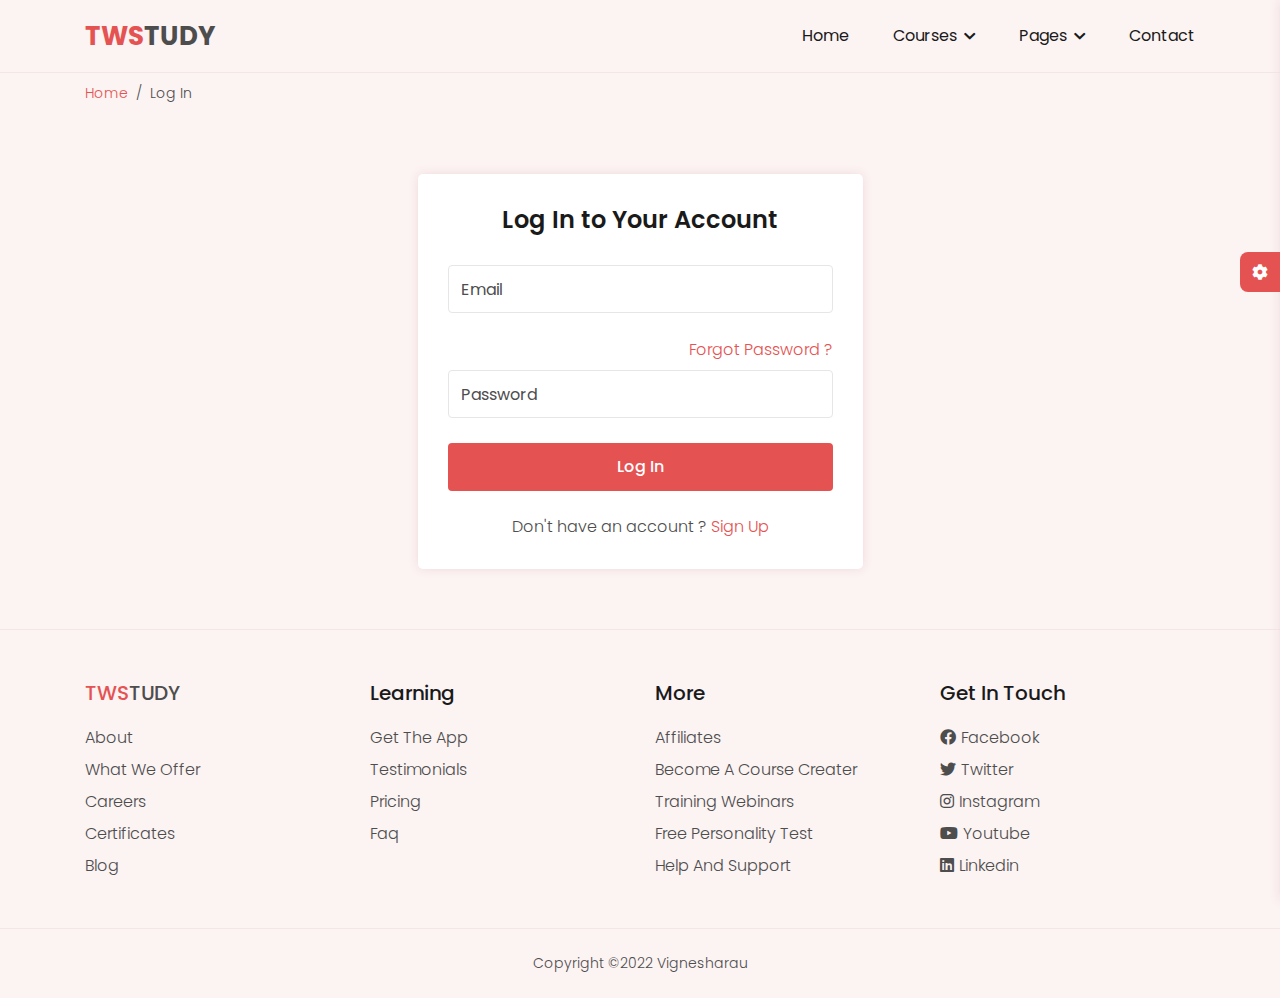
<file: log-in.html>
<!DOCTYPE html>
<html lang="en">
<head>
  <title> Log In </title>
  <meta charset="utf-8">
  <meta name="viewport" content="width=device-width, initial-scale=1.0">
  <link rel="stylesheet" href="css/font-awesome.css">
  <link rel="stylesheet" href="css/bootstrap.min.css">
  <link rel="stylesheet" href="css/style.css">
  <link rel="stylesheet" href="css/responsive.css">
  <link rel="stylesheet" class="js-color-style" href="css/colors/color-1.css">
  <link rel="stylesheet" class="js-glass-style" href="css/glass.css" disabled>
</head>
<body>
  <!-- page loader start -->
<div class="page-loader js-page-loader">
  <div></div>
</div>
<!-- page loader end -->

<!-- Main wrapper start -->

<div class="main-wrapper">

  <!-- Header starts -->
  <header class="header">
    <div class="container">
      <div class="header-main d-flex justify-content-between align-items-center">
        <div class="header-logo">
          <a href="index.html"><span>tws</span>tudy</a>
        </div>
        <button type="button" class="header-hamburger-btn js-header-menu-toggler">
          <span></span>
        </button>
        <div class="header-backdrop js-header-backdrop"></div>
        <nav class="header-menu js-header-menu">
          <button type="button" class="header-close-btn js-header-menu-toggler">
            <i class="fas fa-times"></i>
          </button>
          <ul class="menu">
            <li class="menu-item"><a href="index.html">Home</a></li>
            <li class="menu-item menu-item-has-children">
              <a href="#" class="js-toggle-sub-menu">Courses <i class="fas fa-chevron-down"></i></a>
              <ul class="sub-menu js-sub-menu">
                <li class="sub-menu-item"><a href="courses.html">courses</a></li>
                <li class="sub-menu-item"><a href="course-details.html">course details</a></li>

              </ul>
            </li>
            <li class="menu-item menu-item-has-children">
              <a href="#" class="js-toggle-sub-menu">Pages <i class="fas fa-chevron-down"></i></a>
              <ul class="sub-menu js-sub-menu">
                <li class="sub-menu-item"><a href="log-in.html">log in</a></li>
                <li class="sub-menu-item"><a href="sign-up.html">sign up</a></li>
              </ul>
            </li>
            <li class="menu-item"><a href="contact.html">Contact</a></li>
          </ul>
        </nav>
      </div>
    </div>
  </header>
<!-- header ends -->  
<!-- breadcrumb starts -->

<div class="breadcrumb-nav">
  <div class="container">
      <nav aria-label="breadcrumb">
          <ol class="breadcrumb mb-0">
            <li class="breadcrumb-item"><a href="index.html">Home</a></li>
            <li class="breadcrumb-item active" aria-current="page">Log In</li>
          </ol>
        </nav>
  </div>
</div>

<!-- breadcrumb ends -->
<!-- login section starts -->
<section class="login-section section-padding">
  <div class="container">
    <div class="row justify-content-center">
      <div class="col-md-7 col-lg-6 col-xl-5">
        <div class="login-form box">
          <h2 class="form-title text-center">Log In to Your Account</h2>
          <form action="">
            <div class="form-group">
              <input type="text" class="form-control" placeholder="Email">
            </div>
            <div class="form-group">
              <div class="d-flex mb-2 justify-content-end"><a href="#">Forgot Password ?</a></div>
              <input type="password" class="form-control" placeholder="Password">
            </div>
            <button type="submit" class="btn btn-theme btn-block btn-form">Log In</button>
            <p class="text-center mt-4 mb-0">Don't have an account ? <a href="sign-up.html">Sign Up</a></p>
          </form>
        </div>
      </div>
    </div>
  </div>
</section>
 
<!-- login section ends-->



<!-- footer starts -->
<footer class="footer">
    <div class="footer-top">
      <div class="container">
        <div class="row">
          <div class="col-md-6 col-lg-3">
            <div class="footer-item">
              <h3 class="footer-logo"><span>tws</span>tudy</h3>
              <ul>
                <li><a href="#">about</a></li>
                <li><a href="#">what we offer</a></li>
                <li><a href="#">careers</a></li>
                <li><a href="#">certificates</a></li>
                <li><a href="#">blog</a></li>
              </ul>
            </div>
          </div>
          <div class="col-md-6 col-lg-3">
            <div class="footer-item">
              <h3>learning</h3>
              <ul>
                <li><a href="#">get the app</a></li>
                <li><a href="#">testimonials</a></li>
                <li><a href="#">pricing</a></li>
                <li><a href="#">faq</a></li>
              </ul>
            </div>
          </div>
          <div class="col-md-6 col-lg-3">
            <div class="footer-item">
              <h3>more</h3>
              <ul>
                <li><a href="#">affiliates</a></li>
                <li><a href="#">become a course creater</a></li>
                <li><a href="#">training webinars</a></li>
                <li><a href="#">free personality test</a></li>
                <li><a href="#">help and support</a></li>
              </ul>
            </div>
          </div>
          <div class="col-md-6 col-lg-3">
            <div class="footer-item">
              <h3>get in touch</h3>
              <ul>
                <li><a href="#"><i class="fab fa-facebook social-icon"></i>facebook</a></li>
                <li><a href="#"><i class="fab fa-twitter social-icon"></i>twitter</a></li>
                <li><a href="#"><i class="fab fa-instagram social-icon"></i>instagram</a></li>
                <li><a href="#"><i class="fab fa-youtube social-icon"></i>youtube</a></li>
                <li><a href="#"><i class="fab fa-linkedin social-icon"></i>linkedin</a></li>
              </ul>
            </div>
          </div>
        </div>
      </div>
    </div>
    <div class="footer-bottom">
      <div class="container">
        <p class="m-0 py-4 text-center">Copyright &copy;2022 Vignesharau</p>
      </div>
    </div>
  </footer>
  
<!-- footer ends -->
  
  



</div>    
<!-- Main wrapper ends -->

<!-- Style switcher start -->
<div class="style-switcher js-style-switcher">
  <div class="style-switcher-toggler js-style-switcher-toggler">
    <i class="fas fa-cog"></i>
  </div>
  <h3>Style Switcher</h3>

  <div class="style-switcher-item">
    <p class="mb-2">Theme Colors</p>

    <!-- theeme colors -->
    <div class="theme-colors js-theme-colors">
      <button type="button" data-js-theme-color="color-1" class="js-theme-color-item color-1"></button>
      <button type="button" data-js-theme-color="color-2" class="js-theme-color-item color-2"></button>
      <button type="button" data-js-theme-color="color-3" class="js-theme-color-item color-3"></button>
      <button type="button" data-js-theme-color="color-4" class="js-theme-color-item color-4"></button>
      <button type="button" data-js-theme-color="color-5" class="js-theme-color-item color-5"></button>
    </div>
  </div>

  <div class="style-switcher-item">
    <div class="form-check form-switch">
      <input class="form-check-input js-dark-mode" type="checkbox" role="switch" id="dark-mode">
      <label class="form-check-label" for="dark-mode">Dark Mode</label>
    </div>
  </div>

  <div class="style-switcher-item">
    <div class="form-check form-switch">
      <input class="form-check-input js-glass-effect" type="checkbox" role="switch" id="glass-effect">
      <label class="form-check-label" for="glass-effect">Glass Effect</label>
    </div>
  </div>
</div>
<!-- Style switcher end -->



<script src="js/bootstrap.bundle.min.js"></script>    
<script src="js/main.js"></script>
</body>
</html>
</file>
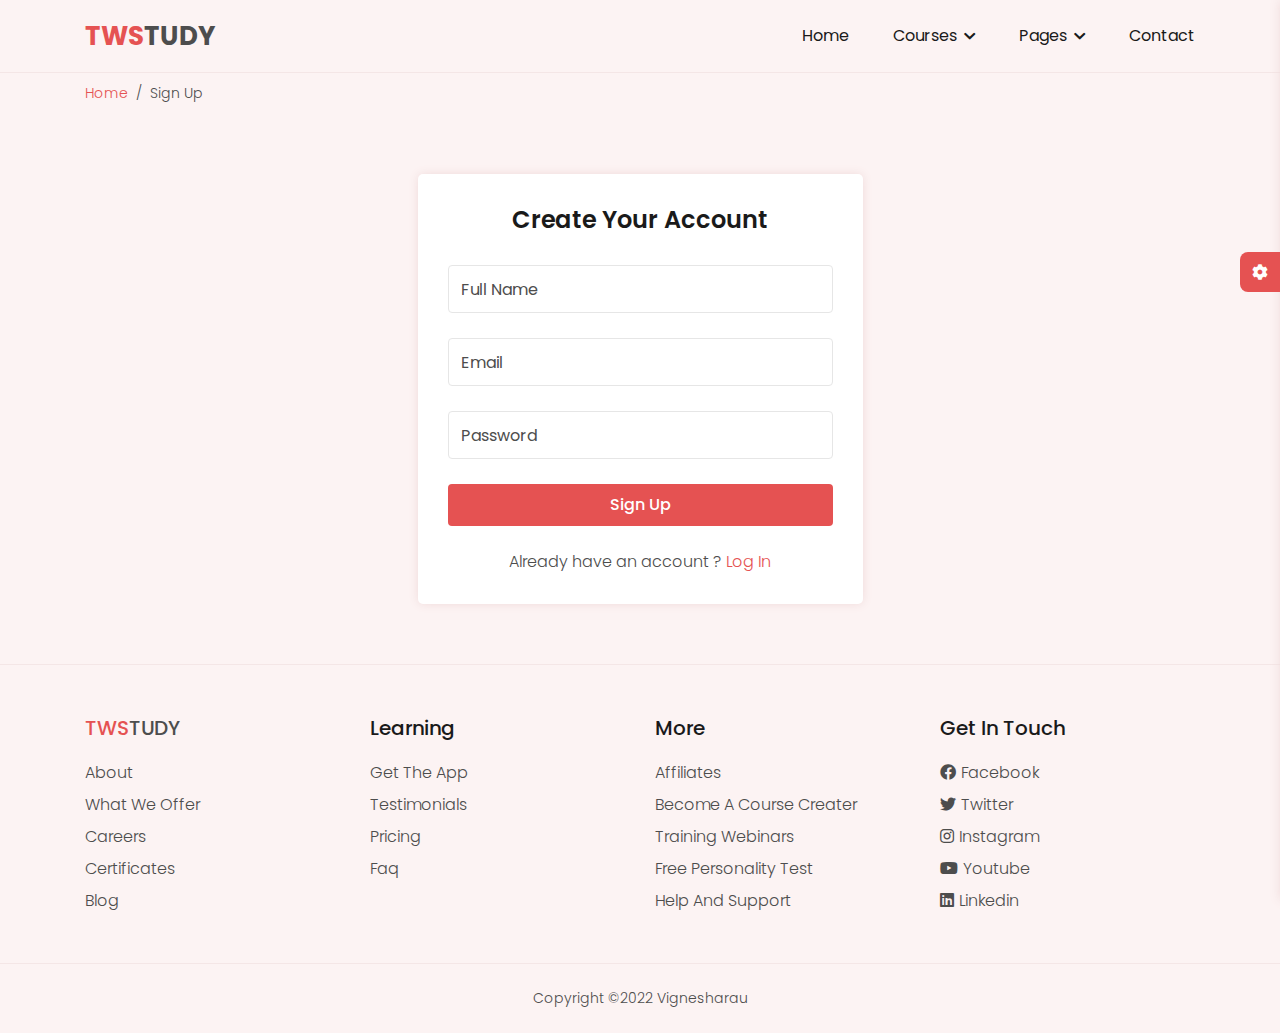
<file: sign-up.html>
<!DOCTYPE html>
<html lang="en">
<head>
  <title> Sign Up </title>
  <meta charset="utf-8">
  <meta name="viewport" content="width=device-width, initial-scale=1.0">
  <link rel="stylesheet" href="css/font-awesome.css">
  <link rel="stylesheet" href="css/bootstrap.min.css">
  <link rel="stylesheet" href="css/style.css">
  <link rel="stylesheet" href="css/responsive.css">
  <link rel="stylesheet" class="js-color-style" href="css/colors/color-1.css">
  <link rel="stylesheet" class="js-glass-style" href="css/glass.css" disabled>
</head>
<body>
  <!-- page loader start -->
<div class="page-loader js-page-loader">
  <div></div>
</div>
<!-- page loader end -->

<!-- Main wrapper start -->

<div class="main-wrapper">

  <!-- Header starts -->
  <header class="header">
    <div class="container">
      <div class="header-main d-flex justify-content-between align-items-center">
        <div class="header-logo">
          <a href="index.html"><span>tws</span>tudy</a>
        </div>
        <button type="button" class="header-hamburger-btn js-header-menu-toggler">
          <span></span>
        </button>
        <div class="header-backdrop js-header-backdrop"></div>
        <nav class="header-menu js-header-menu">
          <button type="button" class="header-close-btn js-header-menu-toggler">
            <i class="fas fa-times"></i>
          </button>
          <ul class="menu">
            <li class="menu-item"><a href="index.html">Home</a></li>
            <li class="menu-item menu-item-has-children">
              <a href="#" class="js-toggle-sub-menu">Courses <i class="fas fa-chevron-down"></i></a>
              <ul class="sub-menu js-sub-menu">
                <li class="sub-menu-item"><a href="courses.html">courses</a></li>
                <li class="sub-menu-item"><a href="course-details.html">course details</a></li>

              </ul>
            </li>
            <li class="menu-item menu-item-has-children">
              <a href="#" class="js-toggle-sub-menu">Pages <i class="fas fa-chevron-down"></i></a>
              <ul class="sub-menu js-sub-menu">
                <li class="sub-menu-item"><a href="log-in.html">log in</a></li>
                <li class="sub-menu-item"><a href="sign-up.html">sign up</a></li>
              </ul>
            </li>
            <li class="menu-item"><a href="contact.html">Contact</a></li>
          </ul>
        </nav>
      </div>
    </div>
  </header>
<!-- header ends -->  
<!-- breadcrumb starts -->

<div class="breadcrumb-nav">
  <div class="container">
      <nav aria-label="breadcrumb">
          <ol class="breadcrumb mb-0">
            <li class="breadcrumb-item"><a href="index.html">Home</a></li>
            <li class="breadcrumb-item active" aria-current="page">Sign Up</li>
          </ol>
        </nav>
  </div>
</div>

<!-- breadcrumb ends -->

<!-- signup section start -->
<section class="signup section-padding">
  <div class="container">
    <div class="row justify-content-center">
      <div class="col-md-7 col-lg-6 col-xl-5">
        <div class="signup-form box">
          <h2 class="form-title text-center">Create Your Account</h2>
          <form action="">
            <div class="form-group">
              <input type="text" class="form-control" placeholder="Full Name">
            </div>
            <div class="form-group">
              <input type="text" class="form-control" placeholder="Email">
            </div>
            <div class="form-group">
              <input type="password" class="form-control" placeholder="Password">
            </div>
            <button type="submit" class="btn btn-block btn-theme btm-form">sign up</button>
            <p class="text-center mt-4 mb-0">Already have an account ? <a href="log-in.html">Log In</a></p>
          </form>
        </div>
      </div>
    </div>
  </div>
</section>
<!-- signup section ends -->



<!-- footer starts -->
<footer class="footer">
    <div class="footer-top">
      <div class="container">
        <div class="row">
          <div class="col-md-6 col-lg-3">
            <div class="footer-item">
              <h3 class="footer-logo"><span>tws</span>tudy</h3>
              <ul>
                <li><a href="#">about</a></li>
                <li><a href="#">what we offer</a></li>
                <li><a href="#">careers</a></li>
                <li><a href="#">certificates</a></li>
                <li><a href="#">blog</a></li>
              </ul>
            </div>
          </div>
          <div class="col-md-6 col-lg-3">
            <div class="footer-item">
              <h3>learning</h3>
              <ul>
                <li><a href="#">get the app</a></li>
                <li><a href="#">testimonials</a></li>
                <li><a href="#">pricing</a></li>
                <li><a href="#">faq</a></li>
              </ul>
            </div>
          </div>
          <div class="col-md-6 col-lg-3">
            <div class="footer-item">
              <h3>more</h3>
              <ul>
                <li><a href="#">affiliates</a></li>
                <li><a href="#">become a course creater</a></li>
                <li><a href="#">training webinars</a></li>
                <li><a href="#">free personality test</a></li>
                <li><a href="#">help and support</a></li>
              </ul>
            </div>
          </div>
          <div class="col-md-6 col-lg-3">
            <div class="footer-item">
              <h3>get in touch</h3>
              <ul>
                <li><a href="#"><i class="fab fa-facebook social-icon"></i>facebook</a></li>
                <li><a href="#"><i class="fab fa-twitter social-icon"></i>twitter</a></li>
                <li><a href="#"><i class="fab fa-instagram social-icon"></i>instagram</a></li>
                <li><a href="#"><i class="fab fa-youtube social-icon"></i>youtube</a></li>
                <li><a href="#"><i class="fab fa-linkedin social-icon"></i>linkedin</a></li>
              </ul>
            </div>
          </div>
        </div>
      </div>
    </div>
    <div class="footer-bottom">
      <div class="container">
        <p class="m-0 py-4 text-center">Copyright &copy;2022 Vignesharau</p>
      </div>
    </div>
  </footer>
  
<!-- footer ends -->
  
  



</div>    
<!-- Main wrapper ends -->

<!-- Style switcher start -->
<div class="style-switcher js-style-switcher">
  <div class="style-switcher-toggler js-style-switcher-toggler">
    <i class="fas fa-cog"></i>
  </div>
  <h3>Style Switcher</h3>

  <div class="style-switcher-item">
    <p class="mb-2">Theme Colors</p>

    <!-- theeme colors -->
    <div class="theme-colors js-theme-colors">
      <button type="button" data-js-theme-color="color-1" class="js-theme-color-item color-1"></button>
      <button type="button" data-js-theme-color="color-2" class="js-theme-color-item color-2"></button>
      <button type="button" data-js-theme-color="color-3" class="js-theme-color-item color-3"></button>
      <button type="button" data-js-theme-color="color-4" class="js-theme-color-item color-4"></button>
      <button type="button" data-js-theme-color="color-5" class="js-theme-color-item color-5"></button>
    </div>
  </div>

  <div class="style-switcher-item">
    <div class="form-check form-switch">
      <input class="form-check-input js-dark-mode" type="checkbox" role="switch" id="dark-mode">
      <label class="form-check-label" for="dark-mode">Dark Mode</label>
    </div>
  </div>

  <div class="style-switcher-item">
    <div class="form-check form-switch">
      <input class="form-check-input js-glass-effect" type="checkbox" role="switch" id="glass-effect">
      <label class="form-check-label" for="glass-effect">Glass Effect</label>
    </div>
  </div>
</div>
<!-- Style switcher end -->




<script src="js/bootstrap.bundle.min.js"></script>    
<script src="js/main.js"></script>
</body>
</html>
</file>
<file: css/style.css>
/*

   *************** Table of cotents   **************************

   01. =google fonts
   02. =variables
   03. =overrides variables for - theme daark
   04. =base
   05. =box
   06. =customised bootstrap classes
   07. =animattion key frames
   08. =section - padding, tittle
   09. =buttons
   10. =page loader
   11. =circular image
   12. =forms
   13. =video modal
   14. =pagination
   15. =breadcrumb
   16. =tabs
   17. =bubble animation
   18. =style switcher
   19. =header
   20. =footer
   21. =banner section
   22. =fun facts section
   23. =courses section
   24. =testimonial section
   25. =bai section
   26. =course detail section
   27. =contact section

----------------------------------------------------------------*/


/*------------------
01.  =google fonts
--------------------*/

@import url('https://fonts.googleapis.com/css2?family=Poppins:wght@300;400;500;600;700&display=swap');


/*--------------
02.  =variables
----------------*/

:root{
    --orange: hsl(36, 80%, 50%);
    --white: hsl(0, 0%, 100%);
    --WHITE: hsl(0, 0%, 100%);
    --BLACK: hsl(0, 0%, 0%);
    --black-90: hsl(0, 0%, 10%);
    --black-70: hsl(0, 0%, 30%);
    --black-alpha-70: hsla(0, 0%, 0%, 0.4);
    --yellow-light: hsl(44, 95%, 83%);
    --green-light: hsl(158, 68%, 75%);
    --red-light: hsl(0, 84%, 80%);
    --orange-light: hsl(22, 85%, 80%);
    --select-box-bg-color: hsl(0, 0%, 100%);
    --border-color-1: hsl(0, 0%,90%);

}


/*------------------------------------------
03.  =overrides variables for - theme dark
------------------------------------------*/
body.t-dark{
    --body-bg-color: hsl(240, 10%, 19%);
    --black-70: hsl(0, 0%, 87%);
    --black-90: hsl(0, 0%, 100%);
    --shadow: 0 0 10px hsla(0, 0%, 0%, 0.08);
    --white: hsl(240, 8%, 21%);
    --select-box-bg-color: hsl(240, 8%, 21%);
    --border-color-2: hsl(240, 9%, 25%);
    --border-color-1: hsl(240, 9%, 30%);
}


/*---------
04.  =base
-----------*/
body{
    background-color: var(--body-bg-color);
    font-family: 'Poppins', sans-serif;
    font-size: 16px;
    font-weight: 300;
    color: var(--black-70);
    min-height: 100vh;
    overflow-x: hidden;
}
a{
    color: var(--main-color);
    text-decoration: none;
}
a:hover{
    color: var(--main-color);
}
ul{
    list-style: none;
    margin: 0;
    padding: 0;
}
h1,h2,h3,h4,h5,h6{
    color: var(--black-90);
    line-height: 1.3;
}
h3{
    font-size: 20px;
}
::selection{
    color: var(--WHITE);
    background-color: var(--main-color);
}


/*---------
05.  =box
-----------*/
.box{
    background-color: var(--white);
    border-radius: 5px;
    box-shadow: var(--shadow);
    padding: 30px;
}


/*---------------------------------
06.  =customised bootstrap classes
---------------------------------*/
.container{
    --bs-gutter-x: 15px;
    max-width: 1140px;
}
.row{
    --bs-gutter-x:30px;
}


/*---------------------------
07.  =animattion key frames
-----------------------------*/
@keyframes spin{
    0%{
        transform: rotate(0deg);
    }
    100%{
        transform: rotate(360deg);
    }
}
@keyframes bubble{
    0%{
       transform: translateY(0vh);
        opacity: 0;
    }
    5%,95%{
        opacity: 1;
    }
    100%{
        transform: translateY(-100vh);
        opacity: 0;
    }
}
@keyframes loader{
    0%{
        transform: rotate(0deg);
    }
    25%,50%{
        transform: rotate(180deg);
    }
    75%,100%{
        transform: rotate(360deg);
    }
}
@keyframes loaderIn{
    0%, 25%, 100%{
        height: 0%;
    }
    50%, 75%{
        height: 100%;
    }
}
/*------------------------------
08.  =section - padding, tittle
-------------------------------*/
.section-padding{
    padding: 60px 0;
}
.section-title{
    margin-bottom: 40px;
}
.section-title .title{
    font-size: 20px;
    color: var(--main-color);
    text-transform: capitalize;
}
.section-title .sub-title{
    font-size: 35px;
    font-weight: 600;
    color: var(--black-90);
}


/*------------
09.  =buttons
--------------*/
.btn-theme{
    background-color: var(--main-color);
    color: var(--WHITE);
    font-size: 16px;
    text-transform: capitalize;
    font-weight: 500;
    padding: 8px 20px;
    transition: all 0.3s ease;
}

.btn-theme:hover{
    color: var(--WHITE);
    background-color: var(--button-hover-color);
}

.btn-theme:focus{
    box-shadow: 0 0 8px var(--main-color);
}
.btn-block{
    width: 100%;
}
.btn-form{
    height: 48px;
}


/*----------------
10. =page loader
------------------*/
.page-loader{
    position: fixed;
    left: 0;
    top: 0;
    height: 100%;
    width: 100%;
    z-index: 1001;
    display: flex;
    background-color: var(--white);
}
.page-loader.face-out{
    opacity: 0;
    transition: all 0.6s ease;
}
.page-loader div{
    margin: auto;
    height: 32px;
    width: 32px;
    border: 4px solid var(--main-color);
    position: relative;
    animation: loader 2s linear infinite;
}
.page-loader div::before{
    content: '';
    position: absolute;
    height: 100%;
    width: 100%;
    background-color: var(--main-color);
    left: 0;
    top: 0;
    animation: loaderIn 2s linear infinite;
}



/*-----------------
11. =circular image
------------------*/
.circular-img{
    max-width: 360px;
    margin: auto;
    position: relative;
    z-index: 1;
}
.circular-img-inner{
    text-align: center;
    border-radius: 0 0 180px 180px;
    overflow: hidden;
}
.circular-img-circle{
    height: 360px;
    width: 360px;
    position: absolute;
    left: 0;
    bottom: 0%;
    border-radius: 50%;
}
.circular-img img{
    position: relative;
    z-index: 1;
}

/*----------
12. =forms
------------*/
.form-title{
    font-size: 24px;
    margin: 0 0 30px;
    font-weight: 600;
}
.form-control::placeholder{
    color: var(--black-70);
}
.form-group{
    margin-bottom: 25px;
    position: relative;
}
.form-control{
    height: 48px;
    border-color: var(--border-color-1);
    color: var(--black-90);
    background-color: transparent;
}
.form-control:focus{
    background-color: transparent;
    border-color: var(--border-color-1);
    color: var(--black-90);
    box-shadow: none;
}
.select-icon{
    position: absolute;
    right: 15px;
    top: 50%;
    transform: translateY(-50%);
    pointer-events: none;
    font-size: 13px;
}
select.form-control:focus option{
    background-color: var(--select-box-bg-color);
}
textarea.form-control{
    height: 120px;
    resize: none;
}

/*---------------
13. =video modal
-----------------*/
.video-modal .btn-close{
    height: 35px;
    width: 35px;
    background-image: none;
    border-radius: 50%;
    opacity: 1;
    z-index: 1;
    position: absolute;
    right: 0;
    top: -35px;
    color: var(--WHITE);
    font-size: 16px;
    padding: 0;
}
.video-modal .modal-content{
    border: 0;

}

/*---------------
14. =pagination
-----------------*/
.page-item.disabled .page-link,
.page-link{
    border: none;
    background-color: transparent;
    color: var(--black-70);
}
.page-item.active .page-link{
    background-color: var(--main-color);
}
.page-link:hover{
    background-color: var(--main-color);
    color: var(--WHITE);
}


/*----------------
15. =breadcrumb
------------------*/
.breadcrumb-nav{
    padding: 10px 0;
}
.breadcrumb-nav .breadcrumb-item{
    font-size: 14px;
    text-transform: capitalize;
}
.breadcrumb-nav .breadcrumb-item + .breadcrumb-item::before,
.breadcrumb-nav .breadcrumb-item.active{
    color: var(--black-70);
}

/*---------
16. =tabs
-----------*/
.nav-tabs .nav-link{
    background-color: var(--white);
    text-transform: capitalize;
    border-color: var(--border-color-2);
    padding: 5px 12px;
    margin: 0 5px 10px;
    border-radius: 5px;
    color: var(--black-70);
    font-size: 16px;
}
.nav-tabs .nav-link:hover{
    border-color: var(--border-color-2);
}
.nav-tabs .nav-link.active{
    background-color: var(--main-color);
    border-color: transparent;
    color: var(--WHITE);
}


/*---------------------
17. =bubble animation
----------------------*/
.bubble-animation-item{
    position: absolute;
    height: 20px;
    width: 20px;
    border-radius: 50%;
    border: 2px solid transparent;
    z-index: -1;
}
.bubble-animation-item:nth-child(1){
    border-color: var(--yellow-light);
    top: 120%;
    left: 10%;
    animation: bubble 30s linear infinite;
}
.bubble-animation-item:nth-child(2){
    border-color: var(--green-light);
    top: 60%;
    left: 50%;
    animation: bubble 40s linear infinite;
}
.bubble-animation-item:nth-child(3){
    border-color: var(--red-light);
    top: 90%;
    left: 90%;
    animation: bubble 50s linear infinite;
}
.bubble-animation-item:nth-child(4){
    border-color: var(--yellow-light);
    top: 80%;
    left: 60%;
    animation: bubble 60s linear infinite;
}
.bubble-animation-item:nth-child(5){
    border-color: var(--green-light);
    top: 30%;
    left: 10%;
    animation: bubble 70s linear infinite;
}
.bubble-animation-item:nth-child(6){
    border-color: var(--red-light);
    top: 20%;
    left: 30%;
    animation: bubble 80s linear infinite;
}
.bubble-animation-item:nth-child(7){
    border-color: var(--yellow-light);
    top: 100%;
    left: 5%;
    animation: bubble 60s linear infinite;
}
.bubble-animation-item:nth-child(8){
    border-color: var(--green-light);
    top: 110%;
    left: 33%;
    animation: bubble 70s linear infinite;
}
.bubble-animation-item:nth-child(9){
    border-color: var(--red-light);
    top: 120%;
    left: 65%;
    animation: bubble 80s linear infinite;
}

/*------------------
18. =style switcher
---------------------*/
.style-switcher{
    width: 250px;
    position: fixed;
    height: 100%;
    background-color: var(--white);
    right: -250px;
    top: 0;
    z-index: 10;
    padding: 30px;
    box-shadow: var(--shadow);
    transition: right 0.3s ease;
}
.style-switcher.open{
    right: 0px;
}
.style-switcher-toggler{
    height: 40px;
    width: 40px;
    position: absolute;
    top: 28%;
    left: -40px;
    background-color: var(--main-color);
    color: var(--WHITE);
    display: flex;
    align-items: center;
    justify-content: center;
    border-radius: 8px 0 0 8px;
    cursor: pointer;
}
.style-switcher h3{
    font-size: 18px;
    text-transform: capitalize;
    border-bottom: 1px solid var(--border-color-1);
    padding: 0 0 10px; 
}
.style-switcher-item{
    padding: 10px 0;
    border-bottom: 1px solid var(--border-color-1);
}
.theme-colors button{
    height: 30px;
    width: 30px;
    border: none;
    border-radius: 50%;
    vertical-align: middle;
    border-radius: 50%;
    padding: 0;
    position: relative;
}
.theme-colors button::before{
    content: "\f00c";
    font-family: 'Font Awesome 5 Free';
    font-weight: 900;
    font-size: 12px;
    color: var(--WHITE);
    transition: all 0.3s ease;
    position: absolute;
    left: 50%;
    top: 50%;
    transform: translate(-50%, -50%);
    opacity: 0;
}
.theme-colors button.active::before{
    opacity: 1;
}
.theme-colors .color-1{
    background-color: hsl(0, 74%, 61%);
}
.theme-colors .color-2{
    background-color: hsl(230, 74%, 61%);
}

.theme-colors .color-3{
    background-color: hsl(36, 74%, 61%);
}

.theme-colors .color-4{
    background-color: hsl(277, 74%, 61%);
}

.theme-colors .color-5{
    background-color: hsl(164, 74%, 61%);
}

/*----------
19. =header
-------------*/
.header{
    border-bottom: 1px solid var(--border-color-2);
}
.header-logo a{
    font-size: 26px;
    text-transform: uppercase;
    font-weight: 700;
    color: var(--black-70);
}
.header-logo span{
    color: var(--main-color);
}
.header .menu-item{
    display: inline-block;
    margin-left: 40px;
    position: relative;
}
.header .menu-item > a{
    display: block;
    padding: 24px 0;
    font-weight: 400;
    color: var(--black-90);
    text-transform: capitalize;
    transition: color 0.3s ease;
}
.header .sub-menu-item a:hover,
.header .menu-item:hover > a{
    color: var(--main-color);
}

.header .menu-item > a i{
    font-size: 13px;
    margin-left: 3px;
    pointer-events: none;
    transition: transform 0.3s ease;
}

.header .sub-menu{
    position: absolute;
    top: 100%;
    background-color: var(--white);
    left: 0;
    width: 210px;
    padding: 10px 0;
    border-radius: 5px;
    box-shadow: var(--shadow);
    transition: all 0.3s ease;
    z-index: 2;
    visibility: hidden;
    opacity: 0;
    transform: translateY(10px);
}

@media(min-width: 992px){
    .header .menu-item:hover > .sub-menu{
        visibility: visible;
        opacity: 1;
        transform: translateY(0);

    }
}



.header .sub-menu-item a{
    display: block;
    padding: 10px 20px;
    color: var(--black-90);
    text-transform: capitalize;
    font-weight: 400;
    transition: color 0.3s ease;

}

.header-backdrop,.header-close-btn,.header-hamburger-btn{
    display: none;
}



/*----------
20. =footer
------------*/
.footer-top{
    padding: 50px 0 20px;
    border-top: 1px solid var(--border-color-2);
}
.footer-item{
    margin: 0 0 30px;
}
.footer-item h3{
    text-transform: capitalize;
    margin: 0 0 20px;
}
.footer-item .footer-logo{
    color: var(--black-70);
    text-transform: uppercase;
}
.footer-item .footer-logo span{
    color: var(--main-color);
}
.footer-item ul li:not(:last-child){
    margin-bottom: 8px;
}
.footer-item ul a{
    text-transform: capitalize;
    color: var(--black-70);
    transition: color 0.3s ease;
    position: relative;
}
.footer-item ul a:hover{
    color: var(--main-color);
}
.footer-item ul a::before{
    content: '';
    position: absolute;
    left: 0;
    bottom: 0;
    width: 0%;
    height: 1px;
    background-color: var(--main-color);
    transition: width 0.3s ease;
}
.footer-item ul a:hover:before{
    width: 100%;
}
.footer-item ul a .social-icon{
    margin-right: 5px;
}
.footer-bottom{
    border-top: 1px solid var(--border-color-2);
}
.footer-bottom p{
    font-size: 14px;
}


/*------------------
21. =banner section
---------------------*/
.banner-section{
    padding: 80px 0;
    min-height: 680px;
}

.banner-text h2{
    font-size: 20px;
    color: var(--main-color);
}
.banner-text h1{
    font-size: 45px;
    font-weight: 700;
}

.banner-section .circular-img-circle{
    background-color: var(--red-light);
}


/*---------------------
22. =fun facts section
-----------------------*/
.fun-facts-item{
    padding: 15px 0;
}
.fun-facts-item h2{
    font-weight: 700;
    font-size: 30px;
    text-transform: uppercase;

}
.fun-facts-item p{
    margin: 0;
    text-transform: uppercase;
}
.fun-facts-item .style-1{
    color: var(--black-70);
}
.fun-facts-item .style-2{
    color: var(--green-light);
}
.fun-facts-item .style-3{
    color: var(--red-light);
}
.fun-facts-item .style-4{
    color: var(--orange-light);
}


/*-------------------
23. =courses section
---------------------*/
.courses-item{
    margin-bottom: 30px;
    position: relative;
}
.courses-item .img-box img{
    width: 100%;
    border-radius: 5px;
}
.courses-item .link{
    color: var(--black-70);
    display: inline-block;
}
.courses-item .title{
    text-transform: capitalize;
    margin: 15px 0;
    transition: color 0.3s ease;
}
.courses-item .title:hover{
    color: var(--main-color);
}
.courses-item .instructor{
    text-transform: capitalize;
    margin: 0 0 12px;
}
.courses-item .instructor img{
    width: 30px;
    border-radius: 50%;
    margin-right: 5px;
}
.courses-item .rating{
    font-size: 14px;
}
.courses-item .average-rating{
    font-weight: 600;
    color: var(--orange);
}
.courses-item .average-stars i{
    color: var(--orange);
}
.courses-item .price{
    position: absolute;
    right: 15px;
    top: 15px;
    background-color: var(--main-color);
    color: var(--WHITE);
    font-weight: 600;
    padding: 4px 8px;
    border-radius: 4px;
}


/*----------------------
24. =testimonial section
-------------------------*/
 .testimonials-section .img-box{
    height: 150px;
    width: 150px;
    background-color: var(--red-light);
    margin: 30px auto 50px;
}
.testimonials-section .img-box::before,
.testimonials-section .img-box::after{
    content: '';
    position: absolute;
    border-radius: 50%;
    border: 1px solid var(--red-light);
    animation: spin 15s linear infinite;
}
.testimonials-section .img-box::before{
    height: 180px;
    width: 180px;
    left: -15px;
    top: -15px;
    border-left: 1px solid transparent;
}
.testimonials-section .img-box::after{
    height: 210px;
    width: 210px;
    left: -30px;
    top: -30px;
    border-right: 1px solid transparent;
}
.testimonials-item h3{
    text-transform: capitalize;
}
.testimonials-item .text-2{
    margin: 0;
    text-transform: capitalize;
}
.testimonials-section .carousel-control-prev,
.testimonials-section .carousel-control-next{
    position: relative;
    height: 35px;
    width: 35px;
    background-color: var(--main-color);
    display: inline-block;
    border-radius: 50%;
    margin: 0 4px;
}
.testimonials-section .decoration-circles-item{
    position: absolute;
    border-radius: 50%;
    opacity: 0.4;
}
.testimonials-section .decoration-circles-item:nth-child(1){
    left: 10%;
    top: 20%;
    height: 30px;
    width: 30px;
    background-color: var(--yellow-light);
}
.testimonials-section .decoration-circles-item:nth-child(2){
    left: 40%;
    top: 40%;
    height: 50px;
    width: 50px;
    background-color: var(--green-light);
}
.testimonials-section .decoration-circles-item:nth-child(3){
    left: 70%;
    top: 70%;
    height: 30px;
    width: 30px;
    background-color: var(--red-light);
}
.testimonials-section .decoration-circles-item:nth-child(4){
    left: 20%;
    top: 50%;
    height: 20px;
    width: 20px;
    background-color: var(--red-light);
}
.testimonials-section .decoration-imgs-item{
    position: absolute;
    border-radius: 50%;
    opacity: 0.4;
}
.testimonials-section .decoration-imgs-item:nth-child(1){
    height: 60px;
    width: 60px;
    left: 20%;
    top: 30%;
    background-color: var(--yellow-light);
}
.testimonials-section .decoration-imgs-item:nth-child(2){
    height: 80px;
    width: 80px;
    left: 90%;
    top: 40%;
    background-color: var(--red-light);
}
.testimonials-section .decoration-imgs-item:nth-child(3){
    height: 40px;
    width: 40px;
    left: 10%;
    top: 60%;
    background-color: var(--green-light);
}


/*---------------
25. =bai section
-------------------*/
.bai-section .circular-img-circle{
    background-color: var(--yellow-light);
}
.bai-section .circular-img-inner img{
    height: 100%;
    width: 370px;
}


/*------------------------
26. =course detail section
--------------------------*/
.course-header h2{
    font-size: 30px;
    margin: 0 0 15px;
    font-weight: 600;
}
.course-header .average-rating{
    font-family: 600;
    color: var(--orange);
}
.course-header .average-stars i{
    font-size: 14px;
    color: var(--orange);
}
.course-header .rating span{
    vertical-align: middle;
}
.course-header ul li{
    margin: 6px 0 0;
    text-transform: capitalize;
}
.course-header ul li span{
    margin-left: 5px;
}

/* course-tabs */
.course-tabs{
    margin: 30px 0 20px;
}
.course-tabs .nav-link{
    margin: 0 10px 10px 0;
}
/* course curriculum */
.course-curriculum .accordion-item{
    border-color: var(--border-color-1);
    background-color: transparent;
}
.course-curriculum .accordion-button span{
    position: absolute;
    right: 17px;
    font-size: 14px;
}
.course-curriculum .accordion-button::after{
    content: "\f077";
    font-family: 'Font Awesome 5 Free';
    font-weight: 900;
    background-image: none;
    position: absolute;
    left: 17px;
    top: 50%;
    transform: translateY(-50%);
    height: auto;
    width: auto;
    line-height: 1;
}
.course-curriculum .accordion-button{
    background-color: transparent;
    color: var(--black-90);
    font-weight: 300;
    flex-wrap: wrap;
    padding-left: 50px;
    padding-right: 160px;
    line-height: 1.5;
}
.course-curriculum .accordion-button:focus{
    box-shadow: none;
}
.course-curriculum .accordion-button:not(.collapsed) span{
    font-weight: 500;
}
.course-curriculum .accordion-button:not(.collapsed)::after{
    transform: translateY(-50%) rotate(-180deg);
}
.course-curriculum .accordion-button:not(.collapsed){
    font-weight: 600;
    border-bottom: 1px solid var(--border-color-1);
    transition: none;
    box-shadow: none;
}
.course-curriculum ul li{
    position: relative;
    padding: 0 50px 0 20px;
}
.course-curriculum ul li:not(:last-child){
    margin-bottom: 10px;
}
.course-curriculum ul li span{
    position: absolute;
    font-size: 14px;
    right: 0;
    top: 0;
}
.course-curriculum ul li i{
    position: absolute;
    left: 0;
    top: 6px;
    color: var(--black-70);
    font-size: 12px;
}
/* Course description */
.course-description h4{
    font-size: 16px;
}
/* course instructor */
.course-instructor .img-box img{
    max-width: 128px;
    margin-bottom: 15px;
}
.course-instructor h4{
    font-size: 16px;
    text-transform: capitalize;
    margin-bottom: 10px;
}
.course-instructor h4 span{
    font-weight: 300;
}
.course-instructor ul li i{
    color: var(--main-color);
    margin-right: 5px;
}
.course-instructor ul li:not(:last-child){
    margin-bottom: 5px;
}
/* course reviews */
.rating-summary .average-rating{
    font-size: 40px;
    font-weight: 700;
    color: var(--black-90);
}
.rating-summary .average-stars i{
    color: var(--orange);
}
.rating-summary .rating-bars-item{
    display: flex;
    align-items: center;
    margin-bottom: 8px;
}
.rating-summary .progress{
    height: 8px;
    background-color: var(--border-color-2);
    width: calc(100% - 120px);
    margin-right: 20px;
    border-radius: 0;
}
.rating-summary .progress-bar{
    background-color: var(--main-color);
}
.rating-summary .star-text{
    min-width: 60px;
    color: var(--orange);
}

.reviews-filter{
    margin: 0 0 35px;
    width: 200px;
}

.reviews-item{
    position: relative;
    margin-bottom: 30px;
    padding-left: 80px;
}
.reviews-item .img-box{
    max-width: 50%;
    border-radius: 50%;
    overflow: hidden;
    position: absolute;
    left: 0;
    top: 0;
}
.reviews-item h4{
    font-size: 16px;
    font-weight: 500;
    text-transform: capitalize;
    margin: 0 0 5px;
    color: var(--black-90);
}
.reviews-item .star-rating i{
    color: var(--orange);
    font-size: 14px;
}
.reviews-item .star-rating .date{
    margin-left: 5px;
    font-size: 14px;
    display: inline-block;
}
.reviews-item p{
    margin: 5px 0 0;
}
/* course sidebar */
.course-sidebar .img-box{
    margin-bottom: 20px;
    border-radius: 5px;
    overflow: hidden;
    cursor: pointer;
}
.course-sidebar .img-box::before{
    content: '';
    position: absolute;
    left: 0;
    top: 0;
    height: 100%;
    width: 100%;
    background-color: var(--black-alpha-70);
}
.course-sidebar .img-box .play-icon{
    position: absolute;
    height: 50px;
    width: 50px;
    top: 50%;
    left: 50%;
    transform: translate(-50%,-50%);
    background-color: var(--main-color);
    font-size: 16px;
    display: flex;
    align-items: center;
    justify-content: center;
    border-radius: 50%;
    color: var(--WHITE);
}
.course-sidebar .img-box p{
    position: absolute;
    color: var(--WHITE);
    top: calc(50% + 40px);
    font-weight: 500;
    width: 100%;
}
.course-sidebar .price span{
    margin-right: 8px;
}
.course-sidebar .price-new{
    font-size: 30px;
    font-weight: 700;
    color: var(--black-90);
}
.course-sidebar .price-discount{
    color: var(--main-color);
}
.course-sidebar .features-list{
    margin: 0 0 20px;
}
.course-sidebar .features-list li{
    position: relative;
    padding-left: 21px;
    margin-bottom: 8px;
}
.course-sidebar .features-list li::before{
    content: '';
    height: 6px;
    width: 6px;
    background-color: var(--main-color);
    position: absolute;
    left: 0;
    top: 9px;
    border-radius: 50%;
}
/*--------------------
27. =contact section
---------------------*/
.contact-item{
    position: relative;
    padding-left: 55px;
    margin-bottom: 40px;
}
.contact-item .icon-box{
    position: absolute;
    height: 40px;
    width: 40px;
    background-color: var(--main-color);
    display: flex;
    align-items: center;
    justify-content: center;
    border-radius: 50%;
    left: 0;
    top: 0;
    color: var(--WHITE);
}
</file>
<file: css/responsive.css>
/* responsive */
@media(max-width: 1199px){
    .container{
        max-width: 100%;
        --bs-gutter-x: 30px;
    }
}

@media(max-width: 991px){
    .header{
        padding: 12px 0;
    }
    .header-backdrop,
    .header-close-btn,
    .header-hamburger-btn{
        display: block;
    }
    .header-hamburger-btn{
        height: 34px;
        width: 40px;
        cursor: pointer;
        border: 0;
        background-color: transparent;
    }
    .header-hamburger-btn span{
        display: block;
        height: 2px;
        width: 24px;
        background-color: var(--black-90);
        position: relative;
        margin: auto;
    }
    .header-hamburger-btn span::before,
    .header-hamburger-btn span::after{
        content: '';
        position: absolute;
        left: 0;
        width: 100%;
        height: 100%;
        background-color: var(--black-90);
    }
    .header-hamburger-btn span::before{
        top: -7px;
    }
    .header-hamburger-btn span::after{
        top: 7px;
    }
    .header-close-btn{
        height: 40px;
        width: 40px;
        background-color: var(--main-color);
        position: absolute;
        left: 15px;
        top: 15px;
        color: var(--WHITE);
        border: 0;
        border-radius: 5px;
        cursor: pointer;
    }
    .header-menu{
        position: fixed;
        width: 300px;
        height: 100vh;
        top: 0;
        right: -300px;
        z-index: 1000;
        padding: 70px 0 50px;
        transition: all 0.5s ease;
        background-color: var(--white);
        box-shadow: var(--shadow);
        overflow-y: auto;
        visibility: hidden;
    }
    .header-menu.open{
        right: 0;
        visibility: visible;
    }
    .header .menu-item{
        display: block;
        margin: 0;
    }
    .header .menu-item > a{
        display: flex;
        justify-content: space-between;
        align-items: center;
        padding: 12px 15px;
        border-bottom: 1px solid var(--border-color-1);
    }
    .header .menu-item:first-child > a{
        border-top: 1px solid var(--border-color-1);
    }
    .header .menu-item.active > a i{
        transform: rotate(-180deg);
    }
    .header .sub-menu{
        position: relative;
        width: 100%;
        opacity: 1;
        visibility: visible;
        box-shadow: none;
        transform: translateY(0);
        top: auto;
        padding: 0;
        border-radius: 0;
        max-height: 0;
        overflow: hidden;
    }
    .header .sub-menu-item a{
        padding: 12px 45px;
        border-bottom: 1px solid var(--border-color-1);
    }
    .header-backdrop{
        position: fixed;
        z-index: 999;
        left: 0;
        top: 0;
        height: 100%;
        width: 100%;
        opacity: 0;
        transition: all 0.5s ease;
        visibility: hidden;
        background-color: var(--white);
    }
    .header-backdrop.active{
        visibility: visible;
        opacity: 0.8;
    }
    .circular-img{
        max-width: 280px;
    }
    .circular-img img{
        max-width: 240px;
    }
    .circular-img-circle{
        height: 280px;
        width: 280px;
    }
    .banner-text h1{
        font-size: 35px;
    }
    .section-title .sub-title{
        font-size: 30px;
    }
    .course-sidebar{
        margin-top: 30px;
    }
    .course-instructor .img-box img{
        width: 100px;
    }
    .course-instructor .details-wrap{
        margin-bottom: 15px;
    }
}

@media(max-width: 767px){
    .container{
        --bs-gutter-x: 15px;
    }
    .box{
        padding: 20px 15px;
    }
    .banner-text h1{
        font-size: 24px;
    }
    .bai-section{
        text-align: center;
    }
    .section-title .title,
    h3,
    .banner-text h2{
        font-size: 18px;
    }
    .form-title,
    .section-title .sub-title{
        font-size: 22px;
    }
    .course-header h2{
        font-size: 24px;
    }
    .course-curriculum .accordion-button span{
        position: relative;
        right: auto;
        font-size: 12px;
        width: 100%;
        margin-top: 8px;
    }
    .course-curriculum .accordion-button{
        padding-right: 15px;
    }
    .course-curriculum ul li span{
        font-size: 12px;
        position: relative;
        display: block;
        margin-top: 5px;
    } 
    .course-curriculum ul li{
        padding: 0 0 0 20px;
    }
    .rating-box{
        margin-bottom: 15px;
    }
    .rating-summary{
        margin-bottom: 15px;
    }
}

@media(max-width: 575px){
    .circular-img{
        max-width: 230px;
    }
    .circular-img img{
        max-width: 200px;
    }
    .circular-img-circle{
        width: 230px;
        height: 230px;
    }
    .footer-item{
        text-align: center;
    }
    .header-logo a{
        font-size: 22px;
    }
    .modal-dailog{
        margin: 8px 15px;
    }
}
</file>
<file: css/colors/color-1.css>
:root{
    --hue-value-1: 0;
    --hue-value-2: 230;
    --main-color: hsl(var(--hue-value-1), 74%, 61%);
    --button-hover-color:hsl(var(--hue-value-1), 57%, 53%);
    --body-bg-color:hsl(var(--hue-value-1), 63%, 97%);
    --border-color-2:hsl(var(--hue-value-1), 40%,93%);
    --shadow: 0 0 10px hsl(var(--hue-value-1),40%, 90%);
    --body-gradient-bg-color-1:hsla(var(--hue-value-1), 100%, 50%, 0.2);
    --body-gradient-bg-color-2:hsla(var(--hue-value-2), 100%, 50%, 0.2);
    --decoration-bg-color-1:hsl(var(--hue-value-1),100%, 70%);
    --decoration-bg-color-2:hsl(var(--hue-value-2),100%, 70%);

}
</file>
<file: css/glass.css>
html::before,
html::after{
    content: '';
    position: fixed;
    z-index: -2;
    border-radius: 50%;
}
html::before{
    height: 100px;
    width: 100px;
    top: 20%;
    left: calc(50% - 650px);
    background-image: linear-gradient(to right bottom, var(--decoration-bg-color-1), var(--WHITE));
}
html::after{
    height: 150px;
    width: 150px;
    bottom: 20%;
    right: calc(50% - 675px);
    background-image: linear-gradient(to left bottom, var(--decoration-bg-color-2), var(--WHITE));
}
body{
    --white: hsla(0, 0%, 100%, 0.25);
    --border-color-2: hsla(0, 0%, 100%, 0.40);
    --shadow: none;
    --border-color-1: hsla(0, 0%, 0%, 0.1);
    background-image: linear-gradient(to right, var(--body-gradient-bg-color-1), var(--body-gradient-bg-color-2));
    background-attachment: fixed;
    padding: 40px 0;
    --backdrop-filter-blur: blur(5px);
}
/* control lightness using opacity property */
body::before{
    content: '';
    position: fixed;
    left: 0;
    top: 0;
    height: 100%;
    width: 100%;
    background-color: var(--WHITE);
    opacity: 0.3;
    z-index: -3;
}
.main-wrapper{
    max-width: 1200px;
    background-color: var(--white);
    border: 1px solid var(--border-color-2);
    margin: auto;
    border-radius: 20px;
    position: relative;
}
.main-wrapper::before{
    content: '';
    position: absolute;
    left: 0;
    top: 0;
    height: 100%;
    width: 100%;
    --webkit-backdrop-filter: var(--backdrop-filter-blur);
    backdrop-filter: var(--backdrop-filter-blur);
    z-index: -1;
    border-radius: 20px;
}
.header .sub-menu,
.box{
    border: 1px solid var(--border-color-2);
}
.page-loader,
.header-backdrop,
.modal,
.header .sub-menu,
.box,
.style-switcher{
    --webkit-backdrop-filter: var(--backdrop-filter-blur);
    backdrop-filter: var(--backdrop-filter-blur);
}
.modal-backdrop{
    background-color: var(--white);
}
.header-backdrop.active{
    opacity: 1;
}

/* glass dark */

body.t-dark{
    --border-color-2: hsla(0, 0%, 100%, 0.07);
    --border-color-1: hsla(0, 0%, 100%, 0.15);
    --white: hsla(0, 0%, 100%, 0.05);
    --shadow:none;
}
/* control darkness using opacity property */

body.t-dark::before{
    content: '';
    position: fixed;
    left: 0;
    top: 0;
    height: 100%;
    width: 100%;
    background-color: var(--BLACK);
    opacity: 0.2;
    z-index: -1;
}

@media(max-width:1199px){
    body{
        padding: 40px 30px;
    }
    html::before{
        left: -35px;
        top: 10%;
    }
    html::after{
        right: -60px;
        bottom: 10%;
    }
}

@media(max-width:991px){
    .header-menu{
        -webkit-backdrop-filter: var(--backdrop-filter-blur);
        backdrop-filter: var(--backdrop-filter-blur);
    }
    .header .sub-menu{
        border: 0;
        -webkit-backdrop-filter: none;
        backdrop-filter: none;

    }
}

@media(max-width:767px){
    body{
        padding: 35px 15px;
    }
    html::before{
        left: -50px;
    }
    html::after{
        right: -75px;
    }
}
</file>
